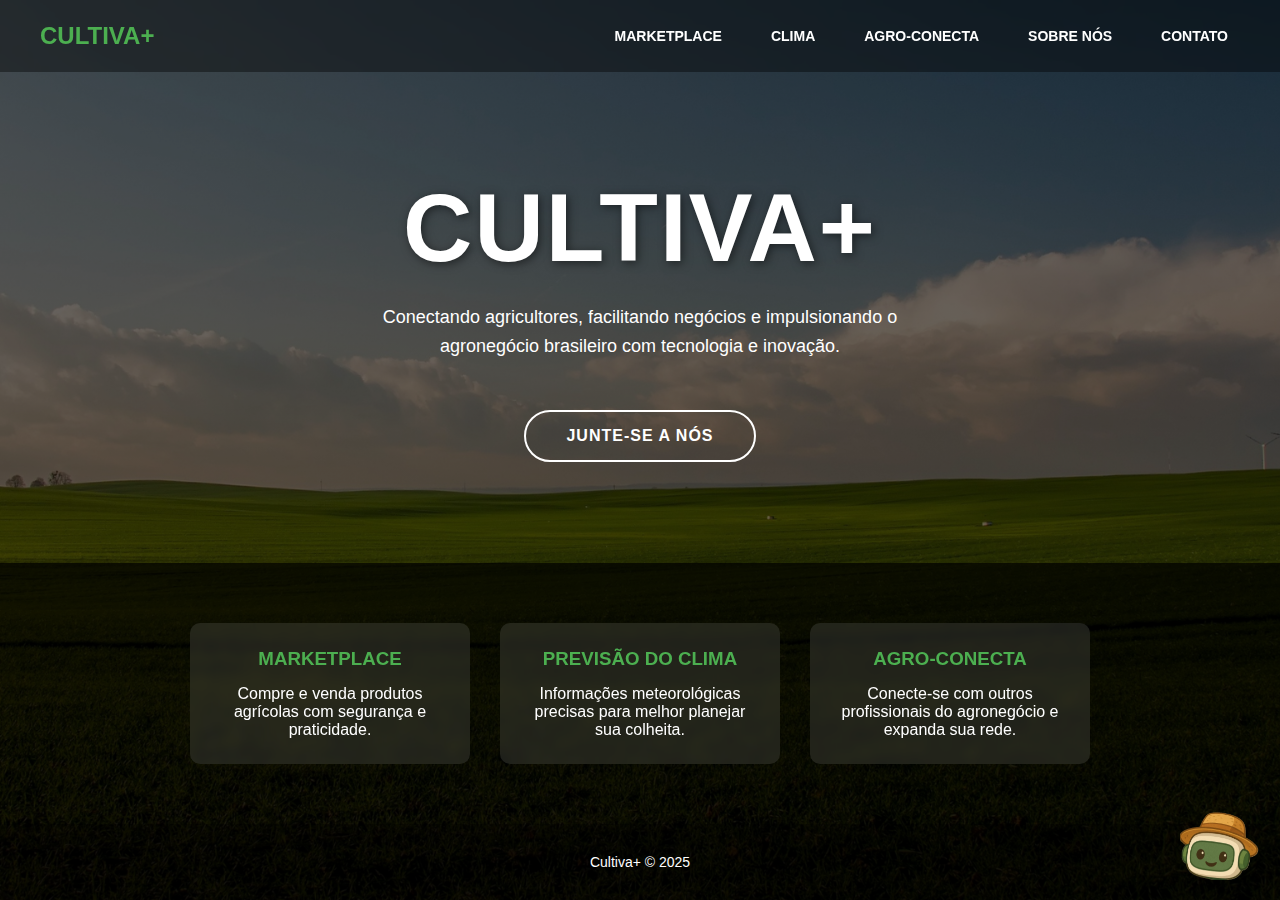
<file: index.html>
<!DOCTYPE html>
<html lang="pt-BR">
<head>
<meta charset="UTF-8">
<meta name="viewport" content="width=device-width, initial-scale=1.0">
<title>Cultiva+</title>
<link rel="shortcut icon" href="./imagens/cabeca.png" type="image/x-icon">
<link rel="stylesheet" href="./css/index.css">
<!--<style>
    * {
        margin: 0;
        padding: 0;
        box-sizing: border-box;
    }
    
    body {
        font-family: 'Segoe UI', Tahoma, Geneva, Verdana, sans-serif;
        color: white;
        min-height: 100vh;
        display: flex;
        flex-direction: column;
        background: linear-gradient(rgba(0, 0, 0, 0.6), rgba(0, 0, 0, 0.6)), url('Cultiva.png') no-repeat center center/cover;
        position: relative;
    }

    /* Efeito de blur quando o modal estiver aberto */
    body.modal-open {
        overflow: hidden;
    }

    body.modal-open::after {
        content: '';
        position: fixed;
        top: 0;
        left: 0;
        width: 100%;
        height: 100%;
        backdrop-filter: blur(5px);
        z-index: 10;
    }

    header {
        display: flex;
        justify-content: space-between;
        align-items: center;
        padding: 20px 40px;
        background: rgba(0, 0, 0, 0.4);
        position: sticky;
        top: 0;
        z-index: 100;
        backdrop-filter: blur(5px);
    }

    .logo {
        font-size: 24px;
        font-weight: bold;
        color: #4CAF50;
        text-decoration: none;
    }

    header nav {
        display: flex;
        gap: 25px;
    }

    header nav a {
        color: white;
        text-decoration: none;
        text-transform: uppercase;
        font-weight: 600;
        font-size: 14px;
        padding: 8px 12px;
        border-radius: 4px;
        transition: all 0.3s ease;
    }

    header nav a:hover {
        background: rgba(255, 255, 255, 0.1);
        transform: translateY(-2px);
    }

    .center {
        flex: 1;
        display: flex;
        flex-direction: column;
        align-items: center;
        justify-content: center;
        text-align: center;
        padding: 20px;
    }

    .center h1 {
        font-size: clamp(3rem, 10vw, 6rem);
        margin: 0;
        font-weight: 800;
        letter-spacing: 2px;
        text-shadow: 2px 2px 10px rgba(0, 0, 0, 0.5);
    }

    .center p {
        max-width: 600px;
        margin: 20px 0;
        font-size: 18px;
        line-height: 1.6;
    }

    .center button {
        margin-top: 30px;
        padding: 15px 40px;
        border: 2px solid white;
        background: transparent;
        color: white;
        cursor: pointer;
        font-size: 16px;
        text-transform: uppercase;
        font-weight: bold;
        letter-spacing: 1px;
        transition: all 0.3s ease;
        border-radius: 30px;
    }

    .center button:hover {
        background: white;
        color: #2E7D32;
        transform: translateY(-3px);
        box-shadow: 0 5px 15px rgba(0, 0, 0, 0.2);
    }

    .features {
        display: flex;
        justify-content: center;
        gap: 30px;
        padding: 60px 20px;
        background: rgba(0, 0, 0, 0.7);
        flex-wrap: wrap;
    }

    .feature-card {
        background: rgba(255, 255, 255, 0.1);
        padding: 25px;
        border-radius: 10px;
        width: 280px;
        text-align: center;
        backdrop-filter: blur(5px);
        transition: transform 0.3s ease;
    }

    .feature-card:hover {
        transform: translateY(-10px);
    }

    .feature-card h3 {
        margin-bottom: 15px;
        color: #4CAF50;
    }

    footer {
        background: rgba(0, 0, 0, 0.8);
        padding: 30px;
        text-align: center;
        font-size: 14px;
    }

    .mascote-btn {
        position: fixed;
        bottom: 20px;
        right: 20px;
        width: 80px;
        cursor: pointer;
        z-index: 1000;
        transition: transform 0.3s ease;
    }

    .mascote-btn:hover {
        transform: scale(1.1);
    }

    /* Modal de seleção de perfil */
    .modal {
        display: none;
        position: fixed;
        top: 0;
        left: 0;
        width: 100%;
        height: 100%;
        background: rgba(0, 0, 0, 0.8);
        z-index: 1000;
        justify-content: center;
        align-items: center;
    }

    .modal-content {
        background: linear-gradient(135deg, #1a3c1d 0%, #2e7d32 100%);
        padding: 40px;
        border-radius: 15px;
        width: 90%;
        max-width: 500px;
        text-align: center;
        box-shadow: 0 10px 30px rgba(0, 0, 0, 0.5);
        position: relative;
        animation: modalFadeIn 0.5s;
    }

    @keyframes modalFadeIn {
        from {
            opacity: 0;
            transform: translateY(-50px);
        }
        to {
            opacity: 1;
            transform: translateY(0);
        }
    }

    .close-modal {
        position: absolute;
        top: 15px;
        right: 15px;
        font-size: 24px;
        cursor: pointer;
        color: white;
        background: rgba(0, 0, 0, 0.2);
        width: 30px;
        height: 30px;
        border-radius: 50%;
        display: flex;
        align-items: center;
        justify-content: center;
        transition: all 0.3s ease;
    }

    .close-modal:hover {
        background: rgba(0, 0, 0, 0.4);
        transform: rotate(90deg);
    }

    .modal-title {
        font-size: 28px;
        margin-bottom: 30px;
        color: white;
        text-transform: uppercase;
        letter-spacing: 1px;
    }

    .profile-options {
        display: flex;
        flex-direction: column;
        gap: 20px;
    }

    .profile-option {
        background: rgba(255, 255, 255, 0.15);
        padding: 20px;
        border-radius: 10px;
        cursor: pointer;
        transition: all 0.3s ease;
        border: 2px solid transparent;
        text-align: center;
    }

    .profile-option:hover {
        background: rgba(255, 255, 255, 0.25);
        transform: translateY(-5px);
        border-color: rgba(255, 255, 255, 0.5);
    }

    .profile-option h3 {
        font-size: 20px;
        margin-bottom: 10px;
        color: #fff;
    }

    .profile-option p {
        font-size: 14px;
        color: rgba(255, 255, 255, 0.8);
    }

    /* Páginas de Login (inicialmente ocultas) */
    .login-page {
        display: none;
        position: fixed;
        top: 0;
        left: 0;
        width: 100%;
        height: 100%;
        background: rgba(0, 0, 0, 0.9);
        z-index: 2000;
        justify-content: center;
        align-items: center;
        padding: 20px;
        overflow: auto;
    }

    .login-content {
        background: linear-gradient(135deg, #1a3c1d 0%, #2e7d32 100%);
        padding: 30px;
        border-radius: 15px;
        width: 90%;
        max-width: 450px;
        text-align: center;
        box-shadow: 0 10px 30px rgba(0, 0, 0, 0.5);
        position: relative;
        animation: modalFadeIn 0.5s;
        max-height: 90vh;
        overflow-y: auto;
    }

    .login-title {
        font-size: 24px;
        margin-bottom: 10px;
        color: white;
    }

    .login-subtitle {
        font-size: 14px;
        margin-bottom: 20px;
        color: rgba(255, 255, 255, 0.8);
    }

    .login-form {
        display: flex;
        flex-direction: column;
        gap: 15px;
    }

    .form-group {
        text-align: left;
    }

    .form-group label {
        display: block;
        margin-bottom: 6px;
        font-weight: 600;
        font-size: 14px;
    }

    .form-group input,
    .form-group select {
        width: 100%;
        padding: 10px 12px;
        border: none;
        border-radius: 6px;
        background: rgba(255, 255, 255, 0.9);
        font-size: 14px;
        color: #333;
    }

    .login-button {
        margin-top: 10px;
        padding: 10px;
        border: none;
        background: #FF9800;
        color: white;
        cursor: pointer;
        font-size: 14px;
        font-weight: bold;
        letter-spacing: 1px;
        transition: all 0.3s ease;
        border-radius: 6px;
    }

    .login-button:hover {
        background: #F57C00;
        transform: translateY(-2px);
    }

    .back-button {
        margin-top: 15px;
        padding: 8px;
        border: 2px solid white;
        background: transparent;
        color: white;
        cursor: pointer;
        font-size: 12px;
        transition: all 0.3s ease;
        border-radius: 6px;
        width: 100%;
    }

    .back-button:hover {
        background: white;
        color: #2E7D32;
    }

    .toggle-form {
        margin-top: 10px;
        color: #FF9800;
        background: none;
        border: none;
        cursor: pointer;
        text-decoration: underline;
        font-size: 12px;
    }

    /* Barra de scroll personalizada */
    .login-content::-webkit-scrollbar {
        width: 6px;
    }

    .login-content::-webkit-scrollbar-track {
        background: rgba(255, 255, 255, 0.1);
        border-radius: 3px;
    }

    .login-content::-webkit-scrollbar-thumb {
        background: #4CAF50;
        border-radius: 3px;
    }

    .login-content::-webkit-scrollbar-thumb:hover {
        background: #3e8e41;
    }

    /* Responsividade */
    @media (max-width: 768px) {
        header {
            flex-direction: column;
            padding: 15px;
        }
        
        header nav {
            margin-top: 15px;
            flex-wrap: wrap;
            justify-content: center;
            gap: 10px;
        }
        
        .features {
            flex-direction: column;
            align-items: center;
        }
        
        .center p {
            font-size: 16px;
        }
        
        .modal-content, .login-content {
            padding: 20px 15px;
            width: 95%;
        }

        .login-title {
            font-size: 20px;
        }

        .login-subtitle {
            font-size: 13px;
        }
    }

    @media (max-width: 480px) {
        .login-content {
            padding: 15px;
        }
        
        .form-group input,
        .form-group select {
            padding: 8px 10px;
            font-size: 13px;
        }
        
        .login-button {
            padding: 8px;
            font-size: 13px;
        }
    }
</style> -->
</head>
<body>

<header>
    <a href="#" class="logo">CULTIVA+</a>
    <nav>
        <a href="marketplace.html">MARKETPLACE</a>
        <a href="#">CLIMA</a>
        <a href="#">AGRO-CONECTA</a>
        <a href="sobre.html">SOBRE NÓS</a>
        <a href="contato.html">CONTATO</a>
    </nav>
</header>

<div class="center">
    <h1>CULTIVA+</h1>
    <p>Conectando agricultores, facilitando negócios e impulsionando o agronegócio brasileiro com tecnologia e inovação.</p>
    <button id="joinButton">JUNTE-SE A NÓS</button>
</div>

<section class="features">
    <div class="feature-card">
        <h3>MARKETPLACE</h3>
        <p>Compre e venda produtos agrícolas com segurança e praticidade.</p>
    </div>
    <div class="feature-card">
        <h3>PREVISÃO DO CLIMA</h3>
        <p>Informações meteorológicas precisas para melhor planejar sua colheita.</p>
    </div>
    <div class="feature-card">
        <h3>AGRO-CONECTA</h3>
        <p>Conecte-se com outros profissionais do agronegócio e expanda sua rede.</p>
    </div>
</section>

<footer>
    <p>Cultiva+ &copy; 2025</p>
</footer>

<a href="chatbot.html">
    <img src="./imagens/cabeca.png" alt="Mascote" class="mascote-btn">
</a>

<!-- Modal de seleção de perfil -->
<div class="modal" id="profileModal">
    <div class="modal-content">
        <span class="close-modal" id="closeModal">&times;</span>
        <h2 class="modal-title">Selecione seu perfil</h2>
        <div class="profile-options">
            <div class="profile-option" data-profile="agricultor">
                <h3>AGRICULTOR</h3>
                <p>Ofereça seus produtos e conecte-se com compradores</p>
            </div>
            <div class="profile-option" data-profile="cliente">
                <h3>CLIENTE</h3>
                <p>Encontre produtos agrícolas de qualidade diretamente do produtor</p>
            </div>
            <div class="profile-option" data-profile="transportadora">
                <h3>TRANSPORTADORA</h3>
                <p>Ofereça serviços de logística para o agronegócio</p>
            </div>
        </div>
    </div>
</div>

<!-- Página de Login para Agricultor -->
<div class="login-page" id="agricultorLogin">
    <div class="login-content">
        <span class="close-modal" onclick="closeLoginPage('agricultorLogin')">&times;</span>
        <h2 class="login-title">Login do Agricultor</h2>
        <p class="login-subtitle">Acesse sua conta para gerenciar seus produtos e vendas</p>
        
        <form class="login-form" id="agricultorLoginForm">
            <div class="form-group">
                <label for="agricultor-cpf">CPF</label>
                <input type="text" id="agricultor-cpf" placeholder="000.000.000-00" required 
                       pattern="[0-9]{3}\.[0-9]{3}\.[0-9]{3}-[0-9]{2}">
            </div>
            
            <div class="form-group">
                <label for="agricultor-password">Senha</label>
                <input type="password" id="agricultor-password" placeholder="Sua senha" required>
            </div>
            
            <button type="submit" class="login-button">ENTRAR</button>
        </form>
        
        <button class="toggle-form" onclick="showRegisterForm('agricultor')">
            Não tem uma conta? Cadastre-se aqui
        </button>
        
        <button class="back-button" onclick="closeLoginPage('agricultorLogin')">Voltar para a seleção de perfil</button>
    </div>
</div>

<!-- Página de Cadastro para Agricultor -->
<div class="login-page" id="agricultorRegister">
    <div class="login-content">
        <span class="close-modal" onclick="closeLoginPage('agricultorRegister')">&times;</span>
        <h2 class="login-title">Cadastro de Agricultor</h2>
        <p class="login-subtitle">Crie sua conta para começar a vender seus produtos</p>
        
        <form class="login-form" id="agricultorRegisterForm">
            <div class="form-group">
                <label for="agricultor-register-name">Nome Completo</label>
                <input type="text" id="agricultor-register-name" placeholder="Seu nome completo" required>
            </div>
            
            <div class="form-group">
                <label for="agricultor-register-cpf">CPF</label>
                <input type="text" id="agricultor-register-cpf" placeholder="000.000.000-00" required 
                       pattern="[0-9]{3}\.[0-9]{3}\.[0-9]{3}-[0-9]{2}">
            </div>
            
            <div class="form-group">
                <label for="agricultor-register-phone">Telefone</label>
                <input type="tel" id="agricultor-register-phone" placeholder="(11) 99999-9999" required>
            </div>
            
            <div class="form-group">
                <label for="agricultor-register-email">E-mail</label>
                <input type="email" id="agricultor-register-email" placeholder="seu@email.com" required>
            </div>
            
            <div class="form-group">
                <label for="agricultor-register-password">Senha</label>
                <input type="password" id="agricultor-register-password" placeholder="Crie uma senha segura" required minlength="6">
            </div>
            
            <div class="form-group">
                <label for="agricultor-register-confirm-password">Confirmar Senha</label>
                <input type="password" id="agricultor-register-confirm-password" placeholder="Digite novamente sua senha" required>
            </div>
            
            <button type="submit" class="login-button">CRIAR CONTA</button>
        </form>
        
        <button class="toggle-form" onclick="showLoginForm('agricultor')">
            Já tem uma conta? Faça login aqui
        </button>
        
        <button class="back-button" onclick="closeLoginPage('agricultorRegister')">Voltar para a seleção de perfil</button>
    </div>
</div>

<!-- Página de Login para Cliente -->
<div class="login-page" id="clienteLogin">
    <div class="login-content">
        <span class="close-modal" onclick="closeLoginPage('clienteLogin')">&times;</span>
        <h2 class="login-title">Login do Cliente</h2>
        <p class="login-subtitle">Acesse sua conta para encontrar os melhores produtos agrícolas</p>
        
        <form class="login-form" id="clienteLoginForm">
            <div class="form-group">
                <label for="cliente-email">E-mail</label>
                <input type="email" id="cliente-email" placeholder="Seu e-mail cadastrado" required>
            </div>
            
            <div class="form-group">
                <label for="cliente-password">Senha</label>
                <input type="password" id="cliente-password" placeholder="Sua senha" required>
            </div>
            
            <button type="submit" class="login-button">ENTRAR</button>
        </form>
        
        <button class="toggle-form" onclick="showRegisterForm('cliente')">
            Não tem uma conta? Cadastre-se aqui
        </button>
        
        <button class="back-button" onclick="closeLoginPage('clienteLogin')">Voltar para a seleção de perfil</button>
    </div>
</div>

<!-- Página de Cadastro para Cliente -->
<div class="login-page" id="clienteRegister">
    <div class="login-content">
        <span class="close-modal" onclick="closeLoginPage('clienteRegister')">&times;</span>
        <h2 class="login-title">Cadastro de Cliente</h2>
        <p class="login-subtitle">Crie sua conta para comprar produtos diretamente dos agricultores</p>
        
        <form class="login-form" id="clienteRegisterForm">
            <div class="form-group">
                <label for="cliente-register-name">Nome Completo</label>
                <input type="text" id="cliente-register-name" placeholder="Seu nome completo" required>
            </div>
            
            <div class="form-group">
                <label for="cliente-register-email">E-mail</label>
                <input type="email" id="cliente-register-email" placeholder="seu@email.com" required>
            </div>
            
            <div class="form-group">
                <label for="cliente-register-phone">Telefone</label>
                <input type="tel" id="cliente-register-phone" placeholder="(11) 99999-9999" required>
            </div>
            
            <div class="form-group">
                <label for="cliente-register-password">Senha</label>
                <input type="password" id="cliente-register-password" placeholder="Crie uma senha segura" required minlength="6">
            </div>
            
            <div class="form-group">
                <label for="cliente-register-confirm-password">Confirmar Senha</label>
                <input type="password" id="cliente-register-confirm-password" placeholder="Digite novamente sua senha" required>
            </div>
            
            <button type="submit" class="login-button">CRIAR CONTA</button>
        </form>
        
        <button class="toggle-form" onclick="showLoginForm('cliente')">
            Já tem uma conta? Faça login aqui
        </button>
        
        <button class="back-button" onclick="closeLoginPage('clienteRegister')">Voltar para a seleção de perfil</button>
    </div>
</div>

<!-- Página de Login para Transportadora -->
<div class="login-page" id="transportadoraLogin">
    <div class="login-content">
        <span class="close-modal" onclick="closeLoginPage('transportadoraLogin')">&times;</span>
        <h2 class="login-title">Login da Transportadora</h2>
        <p class="login-subtitle">Acesse sua conta para gerenciar serviços de entrega</p>
        
        <form class="login-form" id="transportadoraLoginForm">
            <div class="form-group">
                <label for="transportadora-documento">CNPJ/CPF</label>
                <input type="text" id="transportadora-documento" 
                       placeholder="00.000.000/0000-00 ou 000.000.000-00" required>
            </div>
            
            <div class="form-group">
                <label for="transportadora-password">Senha</label>
                <input type="password" id="transportadora-password" placeholder="Sua senha" required>
            </div>
            
            <button type="submit" class="login-button">ENTRAR</button>
        </form>
        
        <button class="toggle-form" onclick="showRegisterForm('transportadora')">
            Não tem uma conta? Cadastre-se aqui
        </button>
        
        <button class="back-button" onclick="closeLoginPage('transportadoraLogin')">Voltar para a seleção de perfil</button>
    </div>
</div>

<!-- Página de Cadastro para Transportadora -->
<div class="login-page" id="transportadoraRegister">
    <div class="login-content">
        <span class="close-modal" onclick="closeLoginPage('transportadoraRegister')">&times;</span>
        <h2 class="login-title">Cadastro de Transportadora</h2>
        <p class="login-subtitle">Cadastre sua transportadora para oferecer serviços de entrega</p>
        
        <form class="login-form" id="transportadoraRegisterForm">
            <div class="form-group">
                <label for="transportadora-register-name">Nome da Transportadora</label>
                <input type="text" id="transportadora-register-name" placeholder="Nome da empresa" required>
            </div>
            
            <div class="form-group">
                <label for="transportadora-register-documento">CNPJ/CPF</label>
                <input type="text" id="transportadora-register-documento" 
                       placeholder="00.000.000/0000-00 ou 000.000.000-00" required>
            </div>
            
            <div class="form-group">
                <label for="transportadora-register-phone">Telefone</label>
                <input type="tel" id="transportadora-register-phone" placeholder="(11) 99999-9999" required>
            </div>
            
            <div class="form-group">
                <label for="transportadora-register-email">E-mail</label>
                <input type="email" id="transportadora-register-email" placeholder="empresa@email.com" required>
            </div>
            
            <div class="form-group">
                <label for="transportadora-register-vehicle">Tipo de Veículo</label>
                <select id="transportadora-register-vehicle" required>
                    <option value="">Selecione o tipo de veículo</option>
                    <option value="caminhao_pequeno">Caminhão Pequeno</option>
                    <option value="caminhao_medio">Caminhão Médio</option>
                    <option value="caminhao_grande">Caminhão Grande</option>
                    <option value="furgao">Furgão</option>
                    <option value="van">Van</option>
                </select>
            </div>
            
            <div class="form-group">
                <label for="transportadora-register-capacity">Capacidade (kg)</label>
                <input type="number" id="transportadora-register-capacity" placeholder="1000" required min="100">
            </div>
            
            <div class="form-group">
                <label for="transportadora-register-password">Senha</label>
                <input type="password" id="transportadora-register-password" placeholder="Crie uma senha segura" required minlength="6">
            </div>
            
            <div class="form-group">
                <label for="transportadora-register-confirm-password">Confirmar Senha</label>
                <input type="password" id="transportadora-register-confirm-password" placeholder="Digite novamente sua senha" required>
            </div>
            
            <button type="submit" class="login-button">CRIAR CONTA</button>
        </form>
        
        <button class="toggle-form" onclick="showLoginForm('transportadora')">
            Já tem uma conta? Faça login aqui
        </button>
        
        <button class="back-button" onclick="closeLoginPage('transportadoraRegister')">Voltar para a seleção de perfil</button>
    </div>
</div>

<script>
    // Elementos do DOM
    const joinButton = document.getElementById('joinButton');
    const profileModal = document.getElementById('profileModal');
    const closeModal = document.getElementById('closeModal');
    const profileOptions = document.querySelectorAll('.profile-option');
    const body = document.body;

    // URLs da API (substitua pelas suas URLs reais)
    const API_URLS = {
        agricultor: {
            login: 'https://sua-api.com/auth/agricultor/login',
            register: 'https://sua-api.com/auth/agricultor/register'
        },
        cliente: {
            login: 'https://sua-api.com/auth/cliente/login',
            register: 'https://sua-api.com/auth/cliente/register'
        },
        transportadora: {
            login: 'https://sua-api.com/auth/transportadora/login',
            register: 'https://sua-api.com/auth/transportadora/register'
        }
    };

    // Abrir modal ao clicar no botão
    joinButton.addEventListener('click', () => {
        profileModal.style.display = 'flex';
        body.classList.add('modal-open');
    });

    // Fechar modal ao clicar no X
    closeModal.addEventListener('click', () => {
        profileModal.style.display = 'none';
        body.classList.remove('modal-open');
    });

    // Fechar modal ao clicar fora do conteúdo
    profileModal.addEventListener('click', (e) => {
        if (e.target === profileModal) {
            profileModal.style.display = 'none';
            body.classList.remove('modal-open');
        }
    });

    // Selecionar um perfil
    profileOptions.forEach(option => {
        option.addEventListener('click', () => {
            const profile = option.getAttribute('data-profile');
            
            // Fechar o modal de seleção
            profileModal.style.display = 'none';
            body.classList.remove('modal-open');
            
            // Abrir a página de login correspondente
            setTimeout(() => {
                document.getElementById(profile + 'Login').style.display = 'flex';
                body.classList.add('modal-open');
            }, 300);
        });
    });

    // Fechar modal com a tecla ESC
    document.addEventListener('keydown', (e) => {
        if (e.key === 'Escape') {
            if (profileModal.style.display === 'flex') {
                profileModal.style.display = 'none';
                body.classList.remove('modal-open');
            }
            
            // Fechar qualquer página de login aberta
            document.querySelectorAll('.login-page').forEach(page => {
                if (page.style.display === 'flex') {
                    page.style.display = 'none';
                    body.classList.remove('modal-open');
                }
            });
        }
    });

    // Função para fechar páginas de login
    function closeLoginPage(pageId) {
        document.getElementById(pageId).style.display = 'none';
        body.classList.remove('modal-open');
    }

    // Alternar entre login e cadastro
    function showRegisterForm(profileType) {
        document.getElementById(profileType + 'Login').style.display = 'none';
        document.getElementById(profileType + 'Register').style.display = 'flex';
    }

    function showLoginForm(profileType) {
        document.getElementById(profileType + 'Register').style.display = 'none';
        document.getElementById(profileType + 'Login').style.display = 'flex';
    }

    // Formatação de CPF/CNPJ
    function formatCPF(cpf) {
        cpf = cpf.replace(/\D/g, '');
        if (cpf.length <= 11) {
            return cpf.replace(/(\d{3})(\d{3})(\d{3})(\d{2})/, '$1.$2.$3-$4');
        }
        return cpf;
    }

    function formatCNPJ(cnpj) {
        cnpj = cnpj.replace(/\D/g, '');
        if (cnpj.length <= 14) {
            return cnpj.replace(/(\d{2})(\d{3})(\d{3})(\d{4})(\d{2})/, '$1.$2.$3/$4-$5');
        }
        return cnpj;
    }

    // Aplicar máscaras de CPF/CNPJ
    document.getElementById('agricultor-cpf').addEventListener('input', function(e) {
        this.value = formatCPF(this.value);
    });

    document.getElementById('agricultor-register-cpf').addEventListener('input', function(e) {
        this.value = formatCPF(this.value);
    });

    document.getElementById('transportadora-documento').addEventListener('input', function(e) {
        const value = this.value.replace(/\D/g, '');
        if (value.length <= 11) {
            this.value = formatCPF(value);
        } else {
            this.value = formatCNPJ(value);
        }
    });

    document.getElementById('transportadora-register-documento').addEventListener('input', function(e) {
        const value = this.value.replace(/\D/g, '');
        if (value.length <= 11) {
            this.value = formatCPF(value);
        } else {
            this.value = formatCNPJ(value);
        }
    });

    // Formatação de telefone
    function formatPhone(phone) {
        phone = phone.replace(/\D/g, '');
        if (phone.length <= 11) {
            return phone.replace(/(\d{2})(\d{5})(\d{4})/, '($1) $2-$3');
        }
        return phone;
    }

    // Aplicar máscara de telefone
    const phoneInputs = document.querySelectorAll('input[type="tel"]');
    phoneInputs.forEach(input => {
        input.addEventListener('input', function(e) {
            this.value = formatPhone(this.value);
        });
    });

    // Validação de formulários
    document.getElementById('agricultorRegisterForm').addEventListener('submit', async function(e) {
        e.preventDefault();
        
        const formData = {
            nome: document.getElementById('agricultor-register-name').value,
            cpf: document.getElementById('agricultor-register-cpf').value.replace(/\D/g, ''),
            telefone: document.getElementById('agricultor-register-phone').value.replace(/\D/g, ''),
            email: document.getElementById('agricultor-register-email').value,
            senha: document.getElementById('agricultor-register-password').value
        };

        // Validar confirmação de senha
        const confirmPassword = document.getElementById('agricultor-register-confirm-password').value;
        if (formData.senha !== confirmPassword) {
            alert('As senhas não coincidem!');
            return;
        }

        await registerUser('agricultor', formData);
    });

    document.getElementById('clienteRegisterForm').addEventListener('submit', async function(e) {
        e.preventDefault();
        
        const formData = {
            nome: document.getElementById('cliente-register-name').value,
            telefone: document.getElementById('cliente-register-phone').value.replace(/\D/g, ''),
            email: document.getElementById('cliente-register-email').value,
            senha: document.getElementById('cliente-register-password').value
        };

        // Validar confirmação de senha
        const confirmPassword = document.getElementById('cliente-register-confirm-password').value;
        if (formData.senha !== confirmPassword) {
            alert('As senhas não coincidem!');
            return;
        }

        await registerUser('cliente', formData);
    });

    document.getElementById('transportadoraRegisterForm').addEventListener('submit', async function(e) {
        e.preventDefault();
        
        const formData = {
            nome: document.getElementById('transportadora-register-name').value,
            documento: document.getElementById('transportadora-register-documento').value.replace(/\D/g, ''),
            telefone: document.getElementById('transportadora-register-phone').value.replace(/\D/g, ''),
            email: document.getElementById('transportadora-register-email').value,
            tipo_veiculo: document.getElementById('transportadora-register-vehicle').value,
            capacidade: document.getElementById('transportadora-register-capacity').value,
            senha: document.getElementById('transportadora-register-password').value
        };

        // Validar confirmação de senha
        const confirmPassword = document.getElementById('transportadora-register-confirm-password').value;
        if (formData.senha !== confirmPassword) {
            alert('As senhas não coincidem!');
            return;
        }

        await registerUser('transportadora', formData);
    });

    // Login handlers
    document.getElementById('agricultorLoginForm').addEventListener('submit', async function(e) {
        e.preventDefault();
        
        const formData = {
            cpf: document.getElementById('agricultor-cpf').value.replace(/\D/g, ''),
            senha: document.getElementById('agricultor-password').value
        };

        await loginUser('agricultor', formData);
    });

    document.getElementById('clienteLoginForm').addEventListener('submit', async function(e) {
        e.preventDefault();
        
        const formData = {
            email: document.getElementById('cliente-email').value,
            senha: document.getElementById('cliente-password').value
        };

        await loginUser('cliente', formData);
    });

    document.getElementById('transportadoraLoginForm').addEventListener('submit', async function(e) {
        e.preventDefault();
        
        const formData = {
            documento: document.getElementById('transportadora-documento').value.replace(/\D/g, ''),
            senha: document.getElementById('transportadora-password').value
        };

        await loginUser('transportadora', formData);
    });

    // Funções de API
    async function registerUser(userType, data) {
        try {
            const response = await fetch(API_URLS[userType].register, {
                method: 'POST',
                headers: {
                    'Content-Type': 'application/json',
                },
                body: JSON.stringify(data)
            });

            const result = await response.json();

            if (response.ok) {
                alert('Cadastro realizado com sucesso! Faça login para continuar.');
                showLoginForm(userType);
            } else {
                alert('Erro no cadastro: ' + result.message);
            }
        } catch (error) {
            console.error('Erro:', error);
            alert('Erro de conexão. Tente novamente.');
        }
    }

    async function loginUser(userType, data) {
        try {
            const response = await fetch(API_URLS[userType].login, {
                method: 'POST',
                headers: {
                    'Content-Type': 'application/json',
                },
                body: JSON.stringify(data)
            });

            const result = await response.json();

            if (response.ok) {
                // Salvar token e redirecionar
                localStorage.setItem('authToken', result.token);
                localStorage.setItem('userType', userType);
                alert('Login realizado com sucesso!');
                window.location.href = 'dashboard.html';
            } else {
                alert('Erro no login: ' + result.message);
            }
        } catch (error) {
            console.error('Erro:', error);
            alert('Erro de conexão. Tente novamente.');
        }
    }
</script>

</body>
</html>
</file>
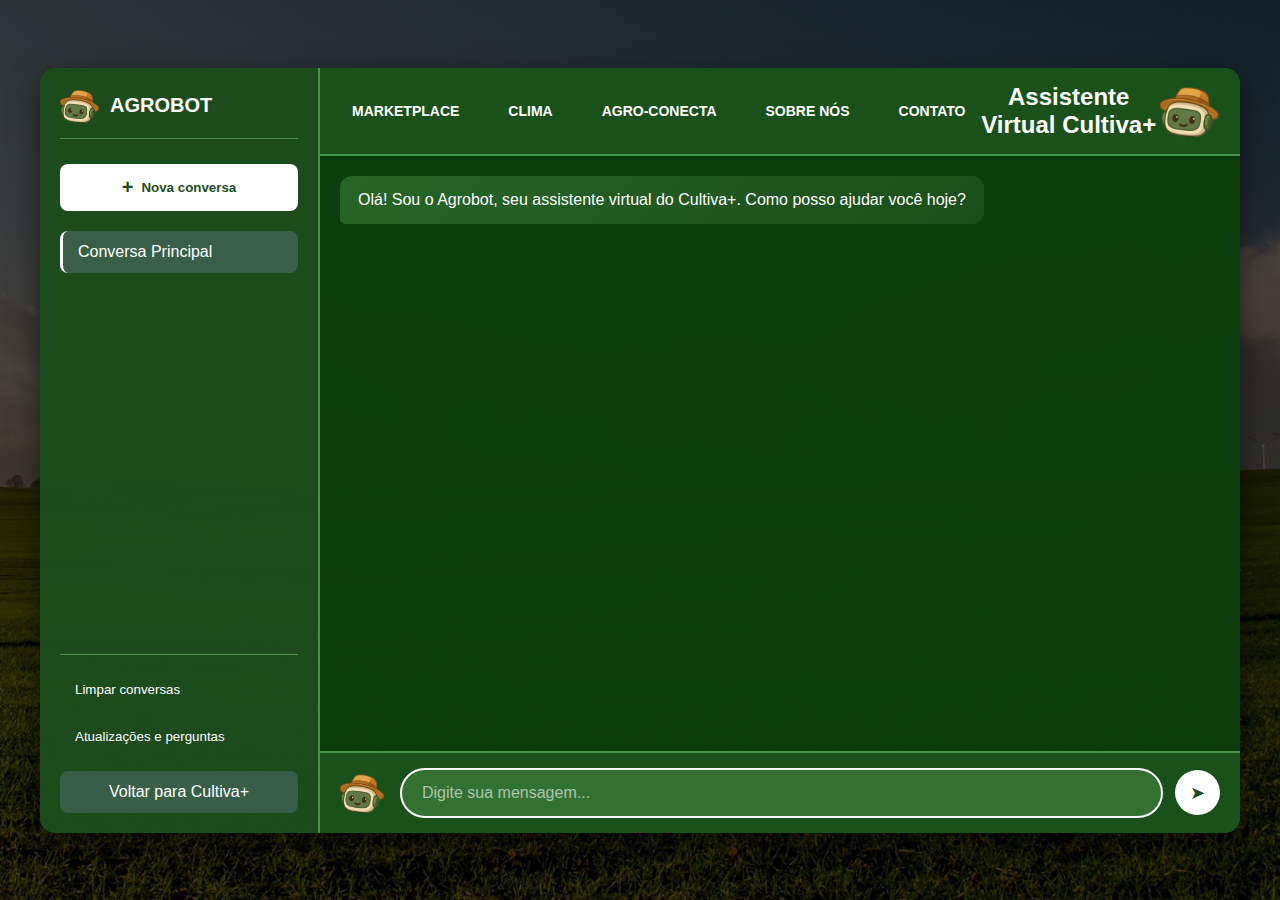
<file: chatbot.html>
<!DOCTYPE html>
<html lang="pt-BR">
<head>
<meta charset="UTF-8">
<meta name="viewport" content="width=device-width, initial-scale=1.0">
<title>Agrobot - Cultiva+</title>
<link rel="shortcut icon" href="./imagens/cabeca.png" type="image/x-icon">
<link rel="stylesheet" href="./css/chatbot.css">
</head>
<body>

<div class="chatbot-container">
    <!-- Menu lateral -->
    <div class="sidebar">
        <div class="sidebar-header">
            <img src="./imagens/cabeca.png" alt="Logo Agrobot">
            <h2>AGROBOT</h2>
        </div>

        <button class="new-chat-btn" id="new-chat-btn">Nova conversa</button>

        <div class="chat-history" id="chat-list">
            <div class="chat-item active" data-chat="default">Conversa Principal</div>
            <!-- Novas conversas serão adicionadas aqui -->
        </div>

        <div class="sidebar-actions">
            <button class="action-btn" id="clear-chat">Limpar conversas</button>
            <button class="action-btn" id="show-faq">Atualizações e perguntas</button>
            <a href="index.html" class="back-to-cultiva">Voltar para Cultiva+</a>
        </div>
    </div>

    <!-- Área principal de conversação -->
    <div class="chat-main">
        <div class="chat-header">
            <div class="nav-links">
                <a href="marketplace.html">MARKETPLACE</a>
                <a href="#">CLIMA</a>
                <a href="#">AGRO-CONECTA</a>
                <a href="sobre.html">SOBRE NÓS</a>
                <a href="contato.html">CONTATO</a>
            </div>
            <h1 class="chat-title">Assistente Virtual Cultiva+</h1>
            <img src="./imagens/cabeca.png" alt="Mascote" class="mascote-top">
        </div>

        <div class="chat-area" id="chat-area">
            <div class="message bot">
                Olá! Sou o Agrobot, seu assistente virtual do Cultiva+. Como posso ajudar você hoje?
            </div>
        </div>

        <div class="faq-container" id="faq-container">
            <div class="faq-item">
                <div class="faq-question">Como calcular a quantidade de insumos para minha plantação?</div>
                <div class="faq-answer">Use nossa calculadora de insumos fornecendo informações sobre o tipo de cultura, área plantada e tipo de solo.</div>
            </div>
            <div class="faq-item">
                <div class="faq-question">Quais são as melhores épocas para plantar milho?</div>
                <div class="faq-answer">O milho é geralmente plantado no início da estação chuvosa, mas varia de acordo com a região.</div>
            </div>
            <div class="faq-item">
                <div class="faq-question">Como controlar pragas naturalmente?</div>
                <div class="faq-answer">Métodos como rotação de culturas, uso de insetos benéficos e preparados naturais podem ajudar.</div>
            </div>
            <div class="faq-item">
                <div class="faq-question">O que fazer em caso de geada prevista?</div>
                <div class="faq-answer">Irrigação noturna, cobertura das plantas e quebra-ventos podem ajudar a minimizar danos.</div>
            </div>
            <div class="faq-item">
                <div class="faq-question">Como melhorar a qualidade do solo?</div>
                <div class="faq-answer">Adubação verde, compostagem e plantio direto são técnicas eficazes para melhorar a qualidade do solo.</div>
            </div>
        </div>

        <div class="chat-footer">
            <img src="./imagens/cabeca.png" alt="Mascote pequeno">
            <input type="text" class="chat-input" id="user-input" placeholder="Digite sua mensagem...">
            <button class="send-btn" id="send-btn">➤</button>
        </div>
    </div>
</div>

<script>
    const chatArea = document.getElementById("chat-area");
    const userInput = document.getElementById("user-input");
    const sendBtn = document.getElementById("send-btn");
    const newChatBtn = document.getElementById("new-chat-btn");
    const clearChatBtn = document.getElementById("clear-chat");
    const showFaqBtn = document.getElementById("show-faq");
    const chatList = document.getElementById("chat-list");
    const faqContainer = document.getElementById("faq-container");
    const mainChat = document.getElementById("chat-area");
    
    let currentChat = "default";
    let chatCount = 0;
    let faqVisible = false;

    // Função para adicionar mensagem ao chat
    function addMessage(text, sender) {
        const messageDiv = document.createElement("div");
        messageDiv.classList.add("message", sender);
        messageDiv.innerHTML = text;
        chatArea.appendChild(messageDiv);
        
        // Rolagem automática para a última mensagem
        chatArea.scrollTop = chatArea.scrollHeight;
    }

    // Função para enviar mensagem
    function sendMessage() {
        const text = userInput.value.trim();
        if (!text) return;

        addMessage(text, "user");
        userInput.value = "";
    }

    // Função para criar novo chat
    function createNewChat() {
        chatCount++;
        const newChatId = `chat-${chatCount}`;
        const newChatItem = document.createElement("div");
        newChatItem.classList.add("chat-item");
        newChatItem.textContent = `Conversa ${chatCount}`;
        newChatItem.setAttribute("data-chat", newChatId);
        
        newChatItem.addEventListener("click", () => {
            document.querySelectorAll('.chat-item').forEach(item => {
                item.classList.remove('active');
            });
            newChatItem.classList.add('active');
            currentChat = newChatId;
            chatArea.innerHTML = '';
            addMessage("Nova conversa iniciada. Como posso ajudar?", "bot");
        });
        
        chatList.appendChild(newChatItem);
    }

    // Função para limpar conversas
    function clearChat() {
        chatArea.innerHTML = '';
        addMessage("Conversa limpa. Como posso ajudar?", "bot");
    }

    // Função para mostrar/ocultar FAQ
    function toggleFaq() {
        if (faqVisible) {
            faqContainer.style.display = 'none';
            mainChat.style.display = 'flex';
            faqVisible = false;
        } else {
            faqContainer.style.display = 'block';
            mainChat.style.display = 'none';
            faqVisible = true;
        }
    }

    // Event listeners para os botões de ação rápida
    document.querySelectorAll('.chat-item').forEach(item => {
        item.addEventListener('click', function() {
            if (this.getAttribute('data-chat') === 'calculadora') {
                chatArea.innerHTML = '';
                addMessage("Vamos usar a calculadora de insumos. Por favor, informe:", "bot");
                addMessage("1. Tipo de cultura<br>2. Área plantada (hectares)<br>3. Tipo de solo<br>4. Produto que deseja calcular", "bot");
            } else if (this.getAttribute('data-chat') === 'guia') {
                chatArea.innerHTML = '';
                addMessage("Sobre qual aspecto da agricultura você precisa de orientação?", "bot");
                addMessage("• Preparo do solo<br>• Plantio<br>• Adubação<br>• Controle de pragas<br>• Colheita", "bot");
            } else {
                // Conversa padrão
                if (this.getAttribute('data-chat') !== currentChat) {
                    chatArea.innerHTML = '';
                    addMessage("Olá! Como posso ajudar?", "bot");
                    currentChat = this.getAttribute('data-chat');
                }
            }
            
            // Ativar o item clicado
            document.querySelectorAll('.chat-item').forEach(i => {
                i.classList.remove('active');
            });
            this.classList.add('active');
        });
    });

    // Adicionar eventos
    sendBtn.addEventListener("click", sendMessage);
    userInput.addEventListener("keypress", (e) => {
        if (e.key === "Enter") sendMessage();
    });
    newChatBtn.addEventListener("click", createNewChat);
    clearChatBtn.addEventListener("click", clearChat);
    showFaqBtn.addEventListener("click", toggleFaq);

    // FAQ interactivity
    document.querySelectorAll('.faq-item').forEach(item => {
        item.addEventListener('click', function() {
            const answer = this.querySelector('.faq-answer');
            if (answer.style.display === 'block') {
                answer.style.display = 'none';
            } else {
                document.querySelectorAll('.faq-answer').forEach(ans => {
                    ans.style.display = 'none';
                });
                answer.style.display = 'block';
            }
        });
    });

    // Focar no input quando a página carregar
    window.addEventListener("load", () => {
        userInput.focus();
    });
</script>

</body>
</html>
</file>
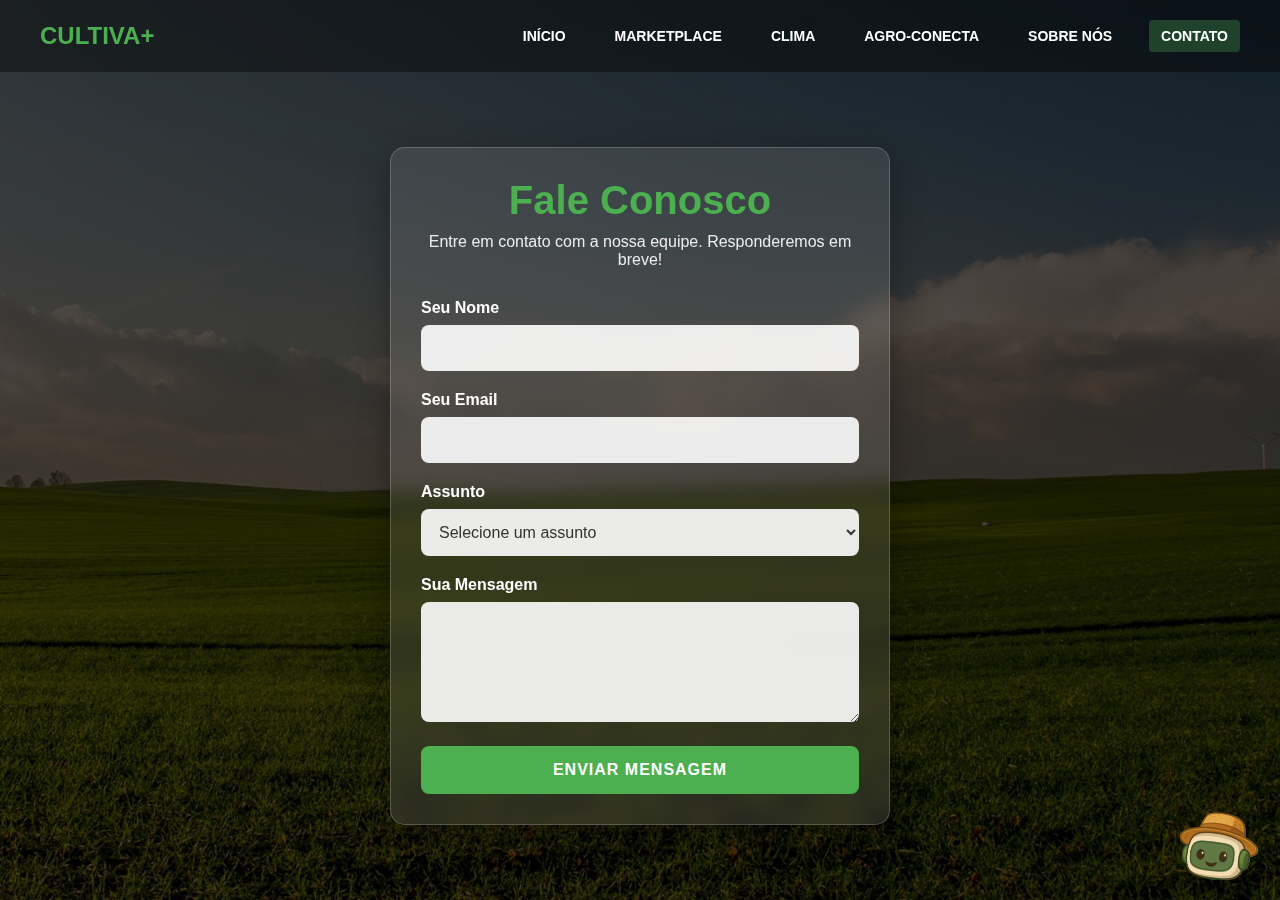
<file: contato.html>
<!DOCTYPE html>
<html lang="pt-BR">
<head>
<meta charset="UTF-8">
<meta name="viewport" content="width=device-width, initial-scale=1.0">
<title>Contato - Cultiva+</title>
<link rel="shortcut icon" href="./imagens/cabeca.png" type="image/x-icon">
<link rel="stylesheet" href="./css/contato.css">
</head>
<body>
<header>
    <a href="index.html" class="logo">CULTIVA+</a>
    <nav>
        <a href="index.html">INÍCIO</a>
        <a href="marketplace.html">MARKETPLACE</a>
        <a href="#">CLIMA</a>
        <a href="#">AGRO-CONECTA</a>
        <a href="sobre.html">SOBRE NÓS</a>
        <a href="contato.html" class="active">CONTATO</a>
    </nav>
</header>

<div class="content">
    <div class="contact-container">
        <h1>Fale Conosco</h1>
        <p class="subtitle">Entre em contato com a nossa equipe. Responderemos em breve!</p>
        
        <form id="contact-form">
            <div class="form-group">
                <label for="nome">Seu Nome</label>
                <input type="text" id="nome" name="nome" required>
            </div>
            
            <div class="form-group">
                <label for="email">Seu Email</label>
                <input type="email" id="email" name="email" required>
            </div>

            <div class="form-group">
                <label for="assunto">Assunto</label>
                <select id="assunto" name="assunto" required>
                    <option value="">Selecione um assunto</option>
                    <option value="Dúvida">Dúvida</option>
                    <option value="Sugestão">Sugestão</option>
                    <option value="Reclamação">Reclamação</option>
                    <option value="Parceria">Parceria</option>
                    <option value="Outro">Outro</option>
                </select>
            </div>
            
            <div class="form-group">
                <label for="mensagem">Sua Mensagem</label>
                <textarea id="mensagem" name="mensagem" required></textarea>
            </div>
            
            <button type="submit" id="submit-btn">Enviar Mensagem</button>
        </form>
        
        <div id="status-message" class="status-message"></div>
    </div>
</div>

<a href="chatbot.html">
    <img src="./imagens/cabeca.png" alt="Mascote" class="mascote-btn">
</a>

<script>
    const contactForm = document.getElementById('contact-form');
    const submitBtn = document.getElementById('submit-btn');
    const statusMessage = document.getElementById('status-message');
    
    // URL do Google Apps Script (substitua pela sua URL)
    const SCRIPT_URL = 'https://script.google.com/macros/s/AKfycbw7Rv4aqwV8Kuc39511nO58R641VpSR2ci151JsdmUdqv0BeC2EnAZFIj1gTPXuu4PO/exec';
    
    contactForm.addEventListener('submit', async function(e) {
        e.preventDefault();
        
        // Desativar o botão para evitar múltiplos envios
        submitBtn.disabled = true;
        submitBtn.textContent = 'Enviando...';
        
        // Coletar dados do formulário
        const formData = {
            nome: document.getElementById('nome').value,
            email: document.getElementById('email').value,
            assunto: document.getElementById('assunto').value,
            mensagem: document.getElementById('mensagem').value,
            timestamp: new Date().toLocaleString('pt-BR')
        };
        
        // Mostrar estado de carregamento
        showStatus('Enviando mensagem...', 'loading');
        
        try {
            // Enviar dados para o Google Apps Script
            const response = await fetch(SCRIPT_URL, {
                method: 'POST',
                headers: {
                    'Content-Type': 'text/plain;charset=utf-8',
                },
                body: JSON.stringify(formData)
            });
            
            // Verificar se a resposta é válida
            if (!response.ok) {
                throw new Error(`Erro HTTP: ${response.status}`);
            }
            
            const data = await response.json();
            
            if (data.success) {
                showStatus('Mensagem enviada com sucesso! Entraremos em contato em breve.', 'success');
                contactForm.reset();
            } else {
                showStatus('Erro ao enviar mensagem: ' + data.message, 'error');
            }
        } catch (error) {
            console.error('Erro:', error);
            showStatus('Erro de conexão. Tente novamente mais tarde.', 'error');
        } finally {
            // Reativar o botão
            submitBtn.disabled = false;
            submitBtn.textContent = 'Enviar Mensagem';
        }
    });
    
    function showStatus(message, type) {
        statusMessage.textContent = message;
        statusMessage.className = 'status-message ' + type;
        
        // Se não for mensagem de carregamento, esconder após 5 segundos
        if (type !== 'loading') {
            setTimeout(() => {
                statusMessage.style.display = 'none';
            }, 5000);
        }
    }
    
    // Validação em tempo real
    document.getElementById('email').addEventListener('blur', function() {
        const email = this.value;
        if (email && !validateEmail(email)) {
            showStatus('Por favor, insira um email válido.', 'error');
        }
    });
    
    function validateEmail(email) {
        const re = /^[^\s@]+@[^\s@]+\.[^\s@]+$/;
        return re.test(email);
    }
</script>

</body>
</html>
</file>
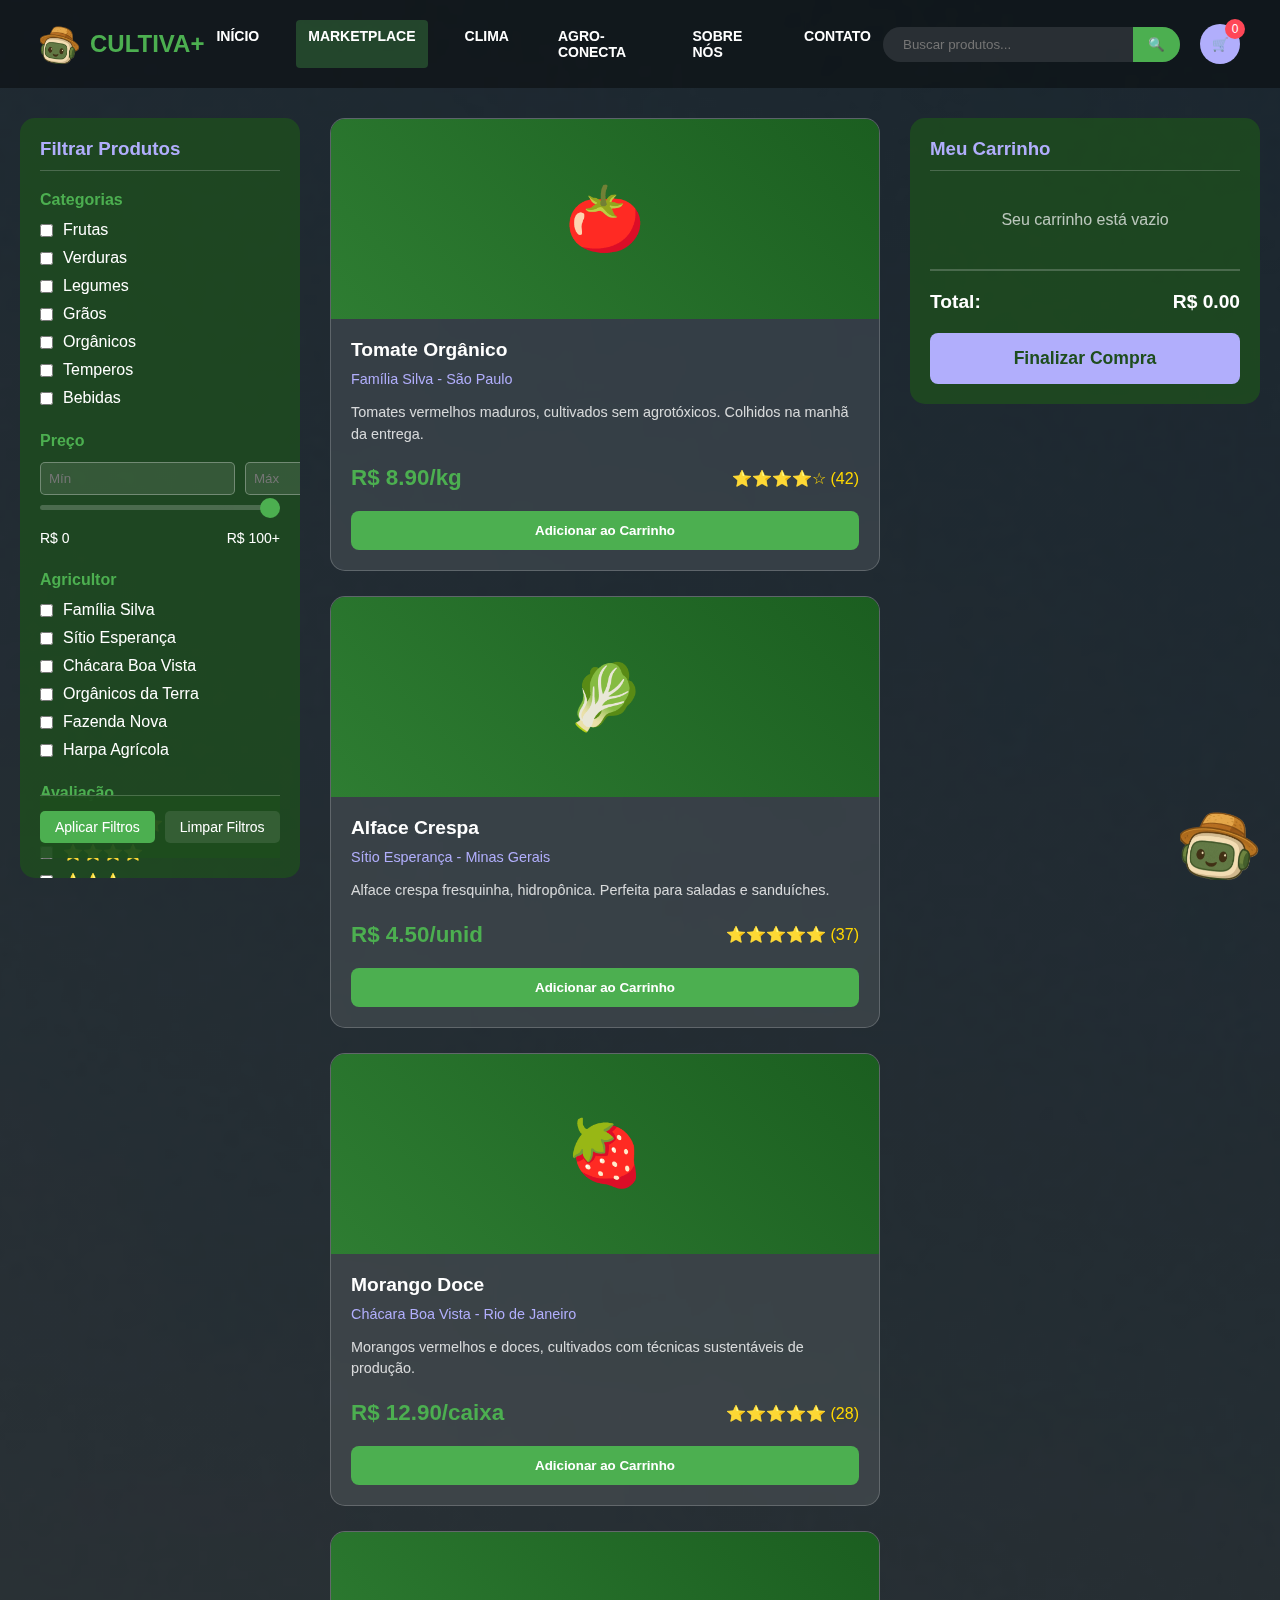
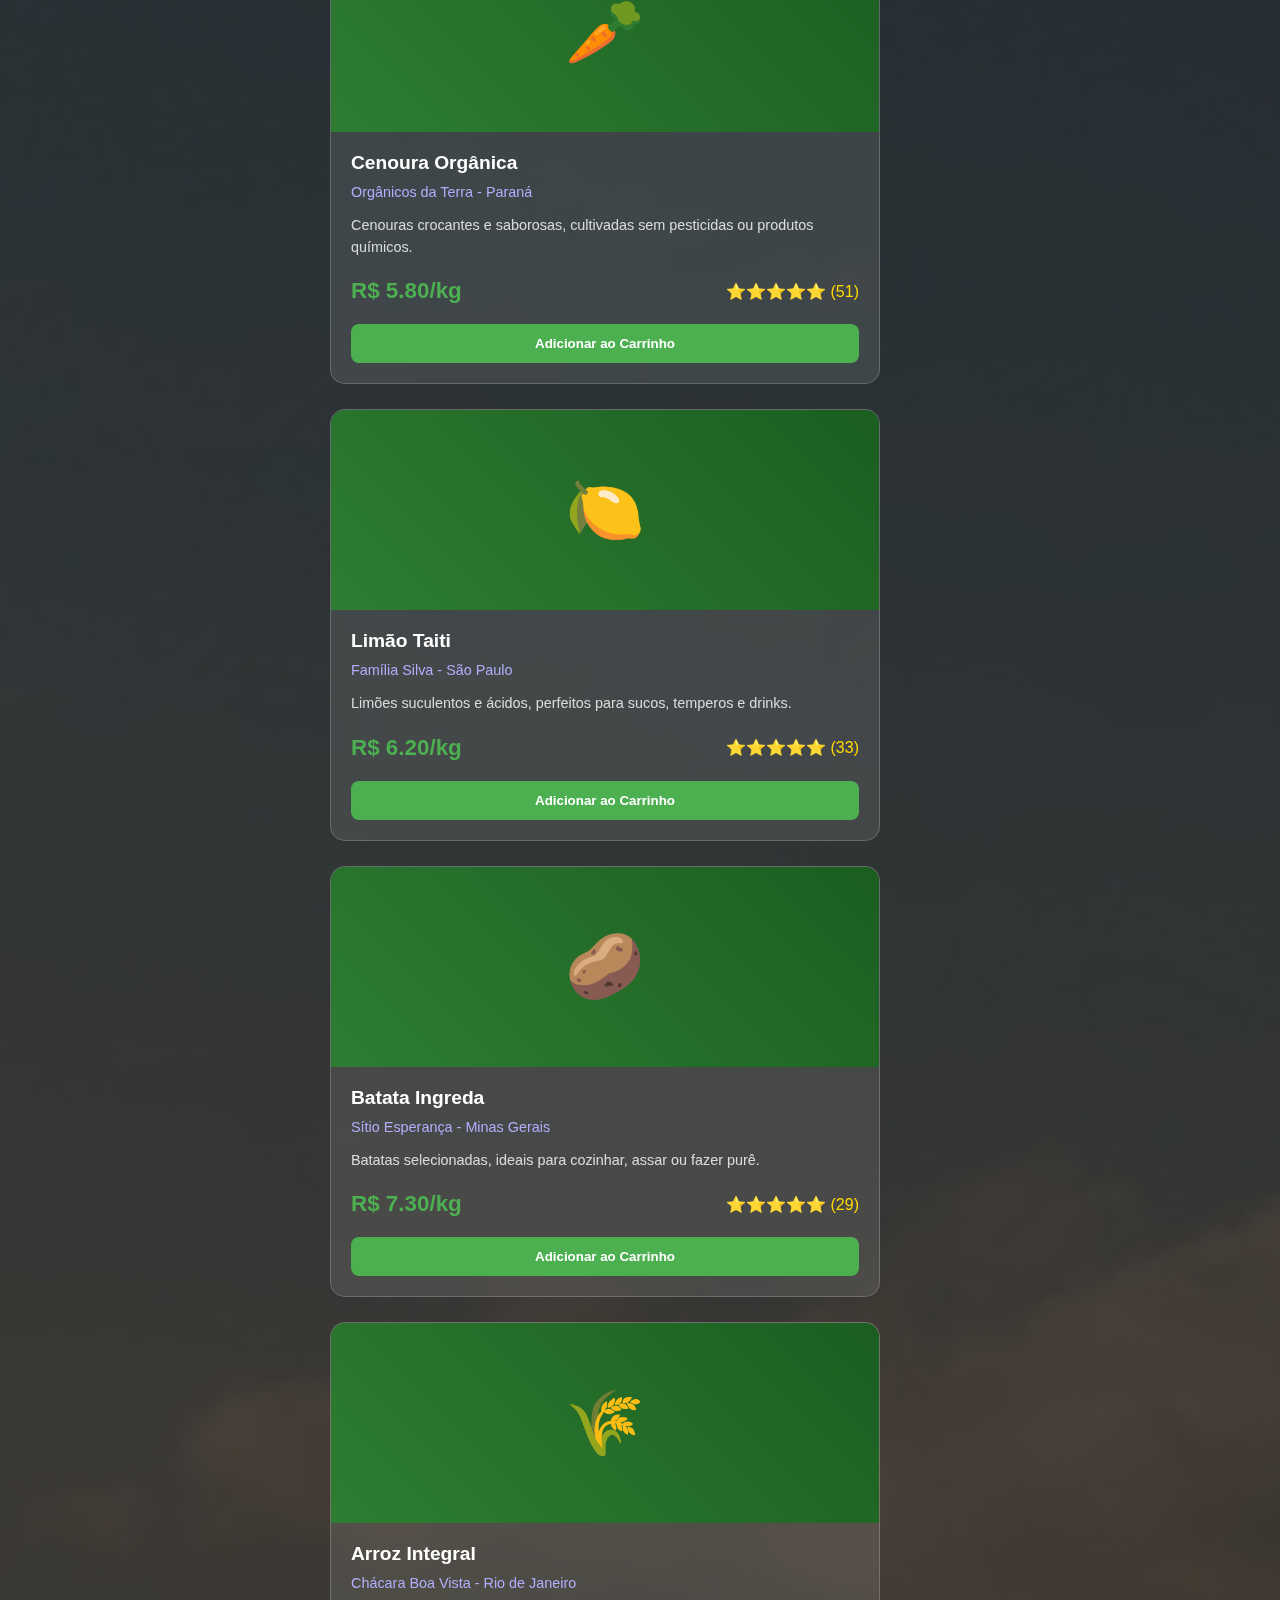
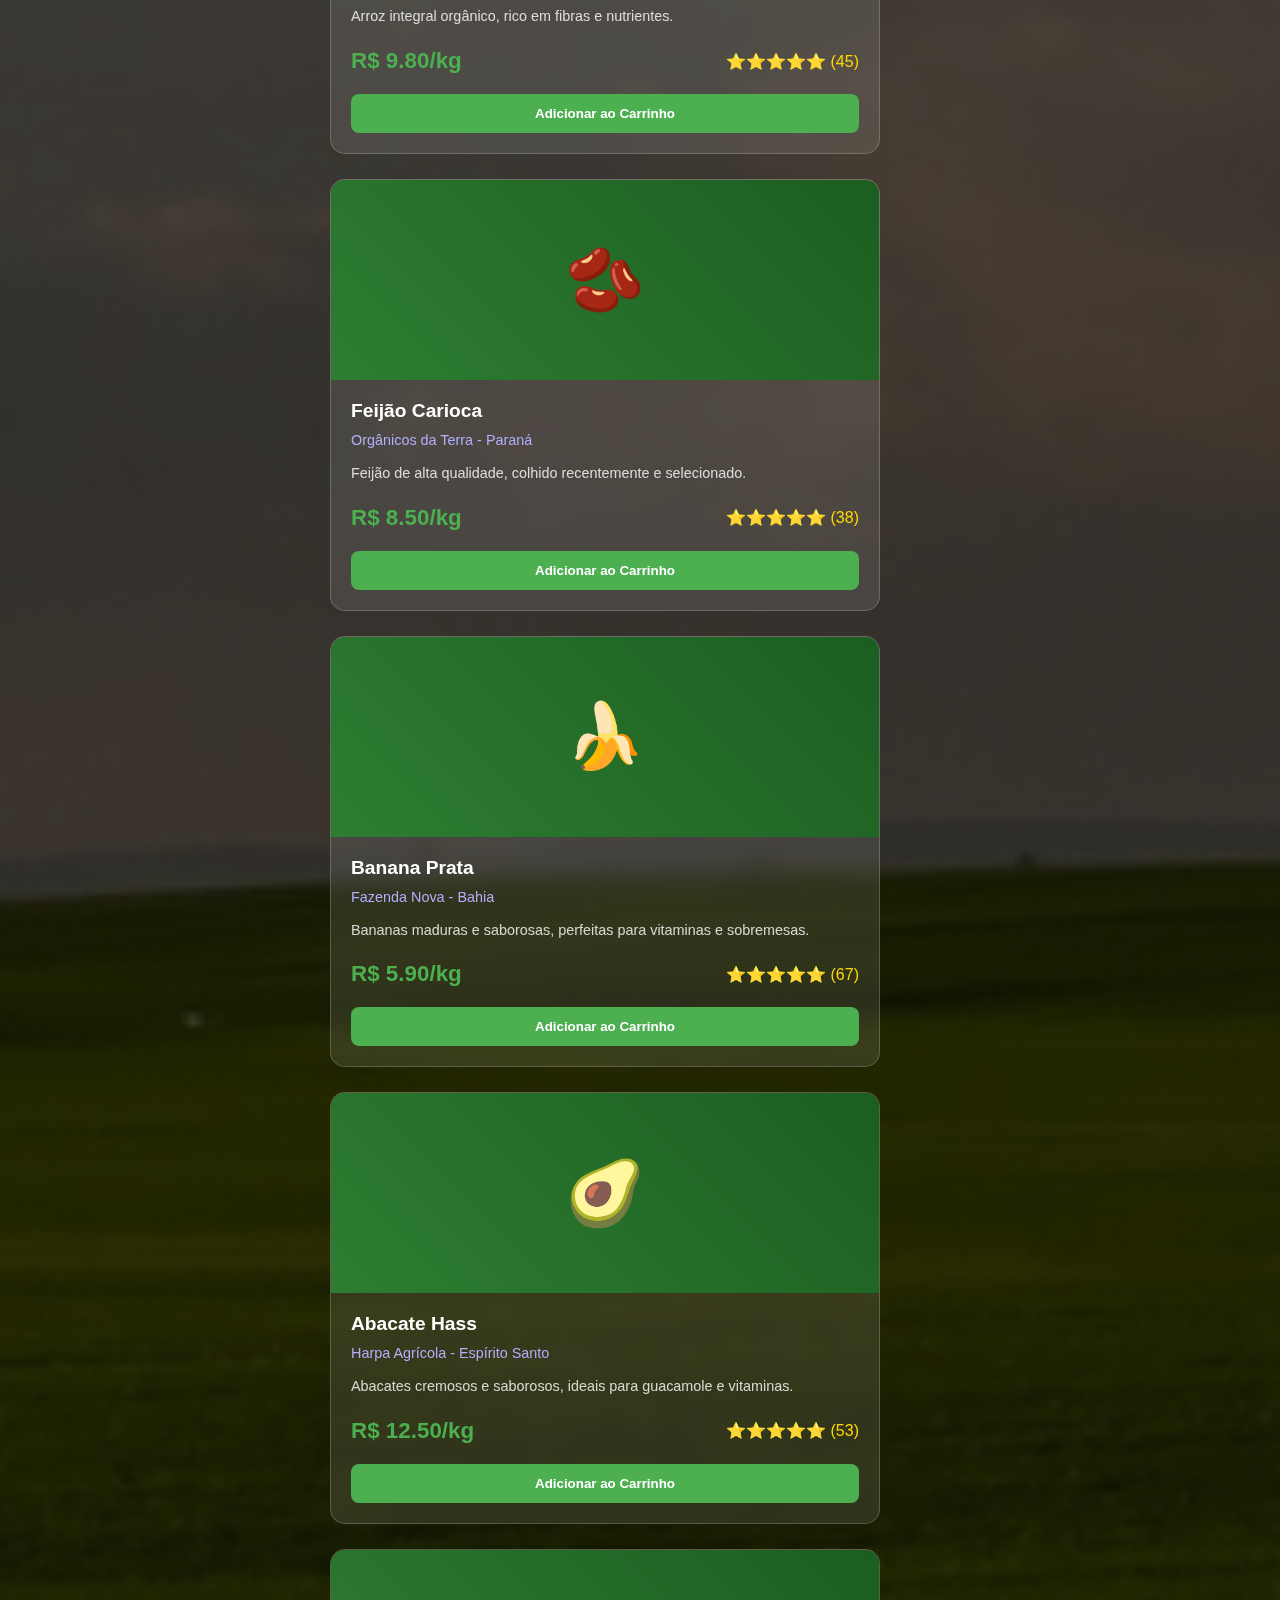
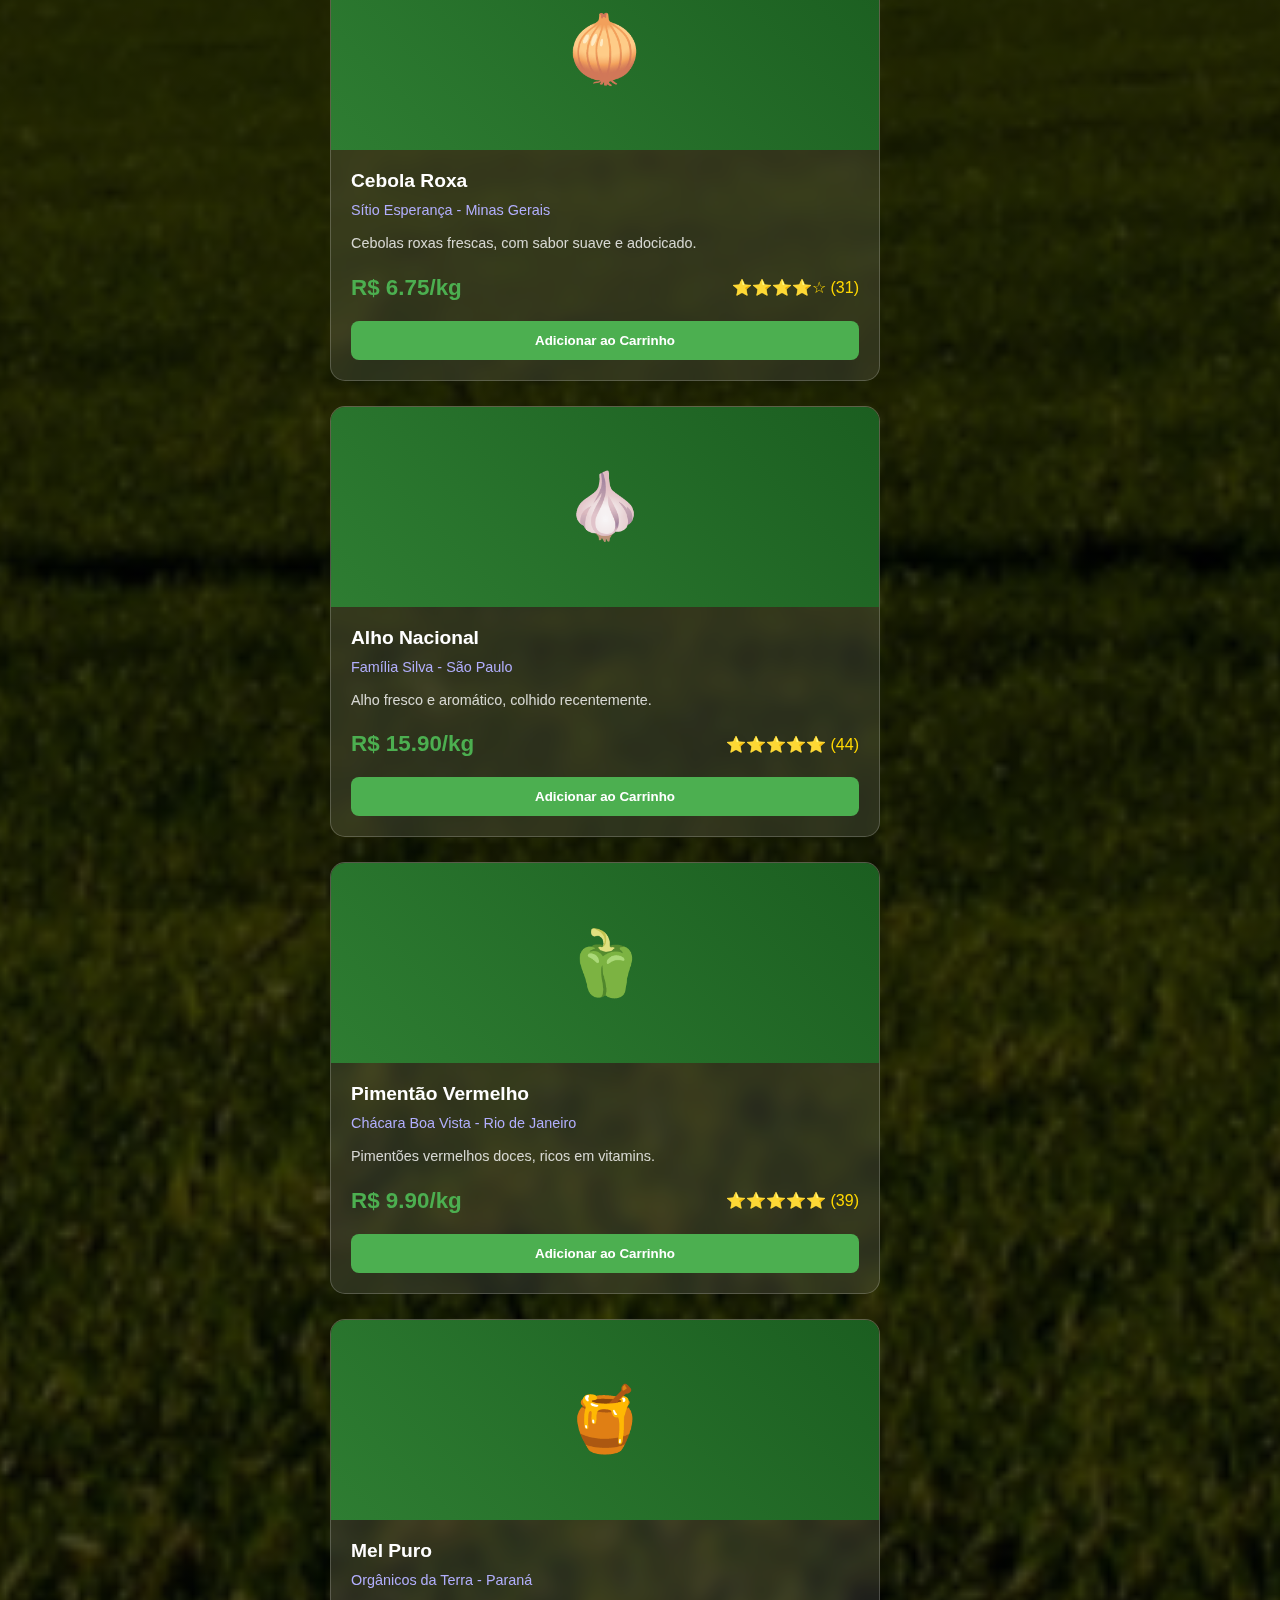
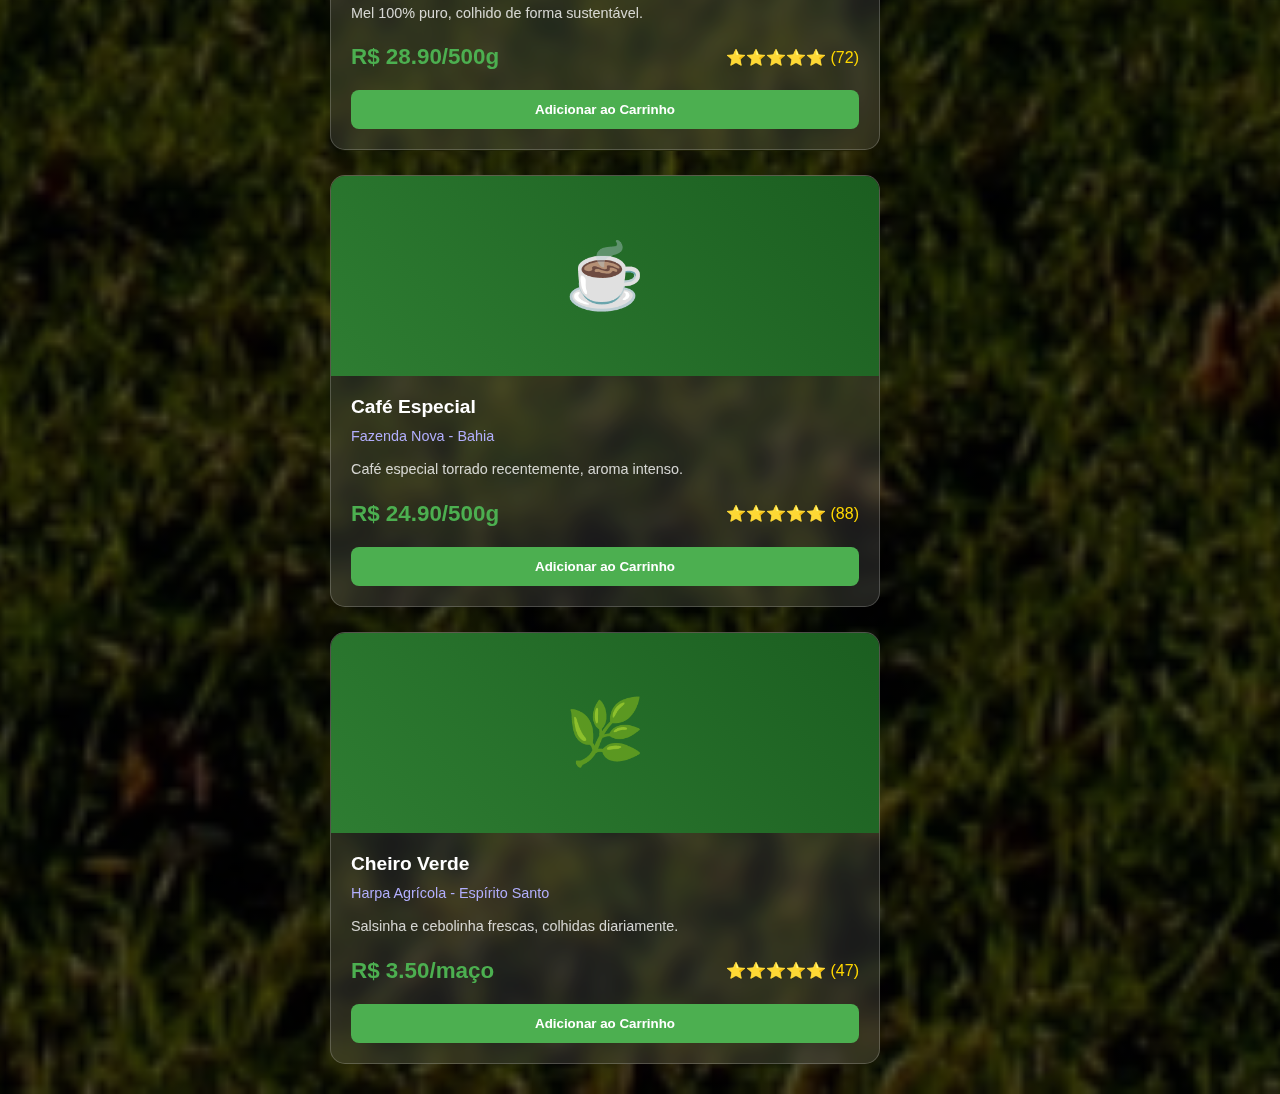
<file: marketplace.html>
<!DOCTYPE html>
<html lang="pt-BR">
<head>
    <meta charset="UTF-8">
    <meta name="viewport" content="width=device-width, initial-scale=1.0">
    <title>Marketplace - Cultiva+</title>
    <link rel="shortcut icon" href="./imagens/cabeca.png" type="image/x-icon">
    <link rel="stylesheet" href="./css/marketplace.css">
</head>
<body>

<header>
    <a href="index.html" class="logo">
        <img src="./imagens/cabeca.png" alt="Cultiva+">
        CULTIVA+
    </a>
    <nav>
        <a href="index.html">INÍCIO</a>
        <a href="#" class="active">MARKETPLACE</a>
        <a href="#">CLIMA</a>
        <a href="#">AGRO-CONECTA</a>
        <a href="sobre.html">SOBRE NÓS</a>
        <a href="contato.html">CONTATO</a>
    </nav>
    <div class="header-actions">
        <div class="search-bar">
            <input type="text" id="search-input" placeholder="Buscar produtos...">
            <button id="search-btn">🔍</button>
        </div>
        <button class="cart-btn">
            🛒
            <span class="cart-count" id="cart-count">0</span>
        </button>
    </div>
</header>

<div class="marketplace-container">
    <aside class="filters-sidebar">
        <h3>Filtrar Produtos</h3>
        
        <div class="filter-group">
            <h4>Categorias</h4>
            <div class="filter-options" id="category-filters">
                <label class="filter-option">
                    <input type="checkbox" value="frutas"> Frutas
                </label>
                <label class="filter-option">
                    <input type="checkbox" value="verduras"> Verduras
                </label>
                <label class="filter-option">
                    <input type="checkbox" value="legumes"> Legumes
                </label>
                <label class="filter-option">
                    <input type="checkbox" value="graos"> Grãos
                </label>
                <label class="filter-option">
                    <input type="checkbox" value="organicos"> Orgânicos
                </label>
                <label class="filter-option">
                    <input type="checkbox" value="temperos"> Temperos
                </label>
                <label class="filter-option">
                    <input type="checkbox" value="bebidas"> Bebidas
                </label>
            </div>
        </div>
        
        <div class="filter-group">
            <h4>Preço</h4>
            <div class="price-filter">
                <div class="price-inputs">
                    <input type="number" id="min-price" placeholder="Mín" min="0">
                    <input type="number" id="max-price" placeholder="Máx" min="0">
                </div>
                <input type="range" id="price-range" min="0" max="100" value="100" class="price-range">
                <div class="price-values">
                    <span>R$ 0</span>
                    <span id="max-price-value">R$ 100+</span>
                </div>
            </div>
        </div>
        
        <div class="filter-group">
            <h4>Agricultor</h4>
            <div class="filter-options" id="farmer-filters">
                <label class="filter-option">
                    <input type="checkbox" value="Familia Silva"> Família Silva
                </label>
                <label class="filter-option">
                    <input type="checkbox" value="Sitio Esperanca"> Sítio Esperança
                </label>
                <label class="filter-option">
                    <input type="checkbox" value="Chacara Boa Vista"> Chácara Boa Vista
                </label>
                <label class="filter-option">
                    <input type="checkbox" value="Organicos da Terra"> Orgânicos da Terra
                </label>
                <label class="filter-option">
                    <input type="checkbox" value="Fazenda Nova"> Fazenda Nova
                </label>
                <label class="filter-option">
                    <input type="checkbox" value="Harpa Agricola"> Harpa Agrícola
                </label>
            </div>
        </div>
        
        <div class="filter-group">
            <h4>Avaliação</h4>
            <div class="filter-options" id="rating-filters">
                <label class="filter-option">
                    <input type="checkbox" value="5"> ⭐⭐⭐⭐⭐
                </label>
                <label class="filter-option">
                    <input type="checkbox" value="4"> ⭐⭐⭐⭐
                </label>
                <label class="filter-option">
                    <input type="checkbox" value="3"> ⭐⭐⭐
                </label>
            </div>
        </div>

        <div class="filter-buttons">
            <button class="filter-btn apply-btn" id="apply-filters">Aplicar Filtros</button>
            <button class="filter-btn reset-btn" id="reset-filters">Limpar Filtros</button>
        </div>
    </aside>
    
    <main class="products-grid" id="products-grid">
        <!-- Produtos serão renderizados via JavaScript -->
    </main>
    
    <aside class="cart-sidebar">
        <h3>Meu Carrinho</h3>
        
        <div class="cart-items" id="cart-items">
            <div class="empty-cart" id="empty-cart">Seu carrinho está vazio</div>
            <!-- Itens do carrinho serão renderizados via JavaScript -->
        </div>
        
        <div class="cart-total">
            <span>Total:</span>
            <span id="cart-total">R$ 0,00</span>
        </div>
        
        <button class="checkout-btn">Finalizar Compra</button>
    </aside>
</div>

<a href="chatbot.html">
    <img src="./imagens/cabeca.png" alt="Mascote" class="mascote-btn">
</a>

<script>
    // Dados dos produtos
    const products = [
        {
            id: 1,
            name: "Tomate Orgânico",
            farmer: "Família Silva",
            location: "São Paulo",
            description: "Tomates vermelhos maduros, cultivados sem agrotóxicos. Colhidos na manhã da entrega.",
            price: 8.90,
            unit: "kg",
            category: ["frutas", "organicos"],
            rating: 4.2,
            reviews: 42,
            emoji: "🍅"
        },
        {
            id: 2,
            name: "Alface Crespa",
            farmer: "Sítio Esperança",
            location: "Minas Gerais",
            description: "Alface crespa fresquinha, hidropônica. Perfeita para saladas e sanduíches.",
            price: 4.50,
            unit: "unid",
            category: ["verduras"],
            rating: 5,
            reviews: 37,
            emoji: "🥬"
        },
        {
            id: 3,
            name: "Morango Doce",
            farmer: "Chácara Boa Vista",
            location: "Rio de Janeiro",
            description: "Morangos vermelhos e doces, cultivados com técnicas sustentáveis de produção.",
            price: 12.90,
            unit: "caixa",
            category: ["frutas"],
            rating: 4.5,
            reviews: 28,
            emoji: "🍓"
        },
        {
            id: 4,
            name: "Cenoura Orgânica",
            farmer: "Orgânicos da Terra",
            location: "Paraná",
            description: "Cenouras crocantes e saborosas, cultivadas sem pesticidas ou produtos químicos.",
            price: 5.80,
            unit: "kg",
            category: ["legumes", "organicos"],
            rating: 5,
            reviews: 51,
            emoji: "🥕"
        },
        {
            id: 5,
            name: "Limão Taiti",
            farmer: "Família Silva",
            location: "São Paulo",
            description: "Limões suculentos e ácidos, perfeitos para sucos, temperos e drinks.",
            price: 6.20,
            unit: "kg",
            category: ["frutas"],
            rating: 4.5,
            reviews: 33,
            emoji: "🍋"
        },
        {
            id: 6,
            name: "Batata Ingreda",
            farmer: "Sítio Esperança",
            location: "Minas Gerais",
            description: "Batatas selecionadas, ideais para cozinhar, assar ou fazer purê.",
            price: 7.30,
            unit: "kg",
            category: ["legumes"],
            rating: 4.5,
            reviews: 29,
            emoji: "🥔"
        },
        {
            id: 7,
            name: "Arroz Integral",
            farmer: "Chácara Boa Vista",
            location: "Rio de Janeiro",
            description: "Arroz integral orgânico, rico em fibras e nutrientes.",
            price: 9.80,
            unit: "kg",
            category: ["graos", "organicos"],
            rating: 4.7,
            reviews: 45,
            emoji: "🌾"
        },
        {
            id: 8,
            name: "Feijão Carioca",
            farmer: "Orgânicos da Terra",
            location: "Paraná",
            description: "Feijão de alta qualidade, colhido recentemente e selecionado.",
            price: 8.50,
            unit: "kg",
            category: ["graos"],
            rating: 4.8,
            reviews: 38,
            emoji: "🫘"
        },
        {
            id: 9,
            name: "Banana Prata",
            farmer: "Fazenda Nova",
            location: "Bahia",
            description: "Bananas maduras e saborosas, perfeitas para vitaminas e sobremesas.",
            price: 5.90,
            unit: "kg",
            category: ["frutas"],
            rating: 4.6,
            reviews: 67,
            emoji: "🍌"
        },
        {
            id: 10,
            name: "Abacate Hass",
            farmer: "Harpa Agrícola",
            location: "Espírito Santo",
            description: "Abacates cremosos e saborosos, ideais para guacamole e vitaminas.",
            price: 12.50,
            unit: "kg",
            category: ["frutas"],
            rating: 4.9,
            reviews: 53,
            emoji: "🥑"
        },
        {
            id: 11,
            name: "Cebola Roxa",
            farmer: "Sítio Esperança",
            location: "Minas Gerais",
            description: "Cebolas roxas frescas, com sabor suave e adocicado.",
            price: 6.75,
            unit: "kg",
            category: ["legumes"],
            rating: 4.4,
            reviews: 31,
            emoji: "🧅"
        },
        {
            id: 12,
            name: "Alho Nacional",
            farmer: "Família Silva",
            location: "São Paulo",
            description: "Alho fresco e aromático, colhido recentemente.",
            price: 15.90,
            unit: "kg",
            category: ["temperos"],
            rating: 4.7,
            reviews: 44,
            emoji: "🧄"
        },
        {
            id: 13,
            name: "Pimentão Vermelho",
            farmer: "Chácara Boa Vista",
            location: "Rio de Janeiro",
            description: "Pimentões vermelhos doces, ricos em vitamins.",
            price: 9.90,
            unit: "kg",
            category: ["legumes"],
            rating: 4.5,
            reviews: 39,
            emoji: "🫑"
        },
        {
            id: 14,
            name: "Mel Puro",
            farmer: "Orgânicos da Terra",
            location: "Paraná",
            description: "Mel 100% puro, colhido de forma sustentável.",
            price: 28.90,
            unit: "500g",
            category: ["organicos", "bebidas"],
            rating: 5,
            reviews: 72,
            emoji: "🍯"
        },
        {
            id: 15,
            name: "Café Especial",
            farmer: "Fazenda Nova",
            location: "Bahia",
            description: "Café especial torrado recentemente, aroma intenso.",
            price: 24.90,
            unit: "500g",
            category: ["bebidas", "organicos"],
            rating: 4.9,
            reviews: 88,
            emoji: "☕"
        },
        {
            id: 16,
            name: "Cheiro Verde",
            farmer: "Harpa Agrícola",
            location: "Espírito Santo",
            description: "Salsinha e cebolinha frescas, colhidas diariamente.",
            price: 3.50,
            unit: "maço",
            category: ["temperos"],
            rating: 4.8,
            reviews: 47,
            emoji: "🌿"
        }
    ];

    // Estado da aplicação
    let cart = [];
    let filteredProducts = [...products];
    let searchTerm = '';
    let selectedCategories = [];
    let selectedFarmers = [];
    let minPrice = 0;
    let maxPrice = 100;
    let selectedRatings = [];

    // Elementos do DOM
    const productsGrid = document.getElementById('products-grid');
    const cartItems = document.getElementById('cart-items');
    const cartTotal = document.getElementById('cart-total');
    const cartCount = document.getElementById('cart-count');
    const emptyCart = document.getElementById('empty-cart');
    const searchInput = document.getElementById('search-input');
    const searchBtn = document.getElementById('search-btn');
    const minPriceInput = document.getElementById('min-price');
    const maxPriceInput = document.getElementById('max-price');
    const priceRange = document.getElementById('price-range');
    const maxPriceValue = document.getElementById('max-price-value');
    const applyFiltersBtn = document.getElementById('apply-filters');
    const resetFiltersBtn = document.getElementById('reset-filters');

    // Inicializar a aplicação
    function init() {
        renderProducts();
        setupEventListeners();
        updateCartUI();
    }

    // Configurar event listeners
    function setupEventListeners() {
        // Pesquisa
        searchBtn.addEventListener('click', handleSearch);
        searchInput.addEventListener('keypress', (e) => {
            if (e.key === 'Enter') handleSearch();
        });

        // Filtros de preço
        minPriceInput.addEventListener('input', handlePriceInput);
        maxPriceInput.addEventListener('input', handlePriceInput);
        priceRange.addEventListener('input', handlePriceRange);

        // Botões de filtro
        applyFiltersBtn.addEventListener('click', applyFilters);
        resetFiltersBtn.addEventListener('click', resetFilters);

        // Prevenir que o clique nos inputs de preço propague para o produto
        minPriceInput.addEventListener('click', (e) => e.stopPropagation());
        maxPriceInput.addEventListener('click', (e) => e.stopPropagation());
        minPriceInput.addEventListener('focus', (e) => e.stopPropagation());
        maxPriceInput.addEventListener('focus', (e) => e.stopPropagation());
        
        // Prevenir que o clique nos checkboxes propague
        document.querySelectorAll('.filter-option input').forEach(input => {
            input.addEventListener('click', (e) => e.stopPropagation());
        });
    }

    // Manipuladores de filtros
    function handlePriceInput() {
        minPrice = minPriceInput.value ? parseInt(minPriceInput.value) : 0;
        maxPrice = maxPriceInput.value ? parseInt(maxPriceInput.value) : 100;
        
        // Atualizar o slider de preço
        priceRange.value = maxPrice;
        maxPriceValue.textContent = maxPrice === 100 ? 'R$ 100+' : `R$ ${maxPrice}`;
    }

    function handlePriceRange() {
        maxPrice = parseInt(priceRange.value);
        maxPriceInput.value = maxPrice === 100 ? '' : maxPrice;
        maxPriceValue.textContent = maxPrice === 100 ? 'R$ 100+' : `R$ ${maxPrice}`;
    }

    function handleSearch() {
        searchTerm = searchInput.value.toLowerCase();
        applyFilters();
    }

    // Aplicar filtros
    function applyFilters() {
        // Obter categorias selecionadas
        selectedCategories = Array.from(document.querySelectorAll('#category-filters input:checked'))
            .map(input => input.value);
        
        // Obter agricultores selecionados
        selectedFarmers = Array.from(document.querySelectorAll('#farmer-filters input:checked'))
            .map(input => input.value);
        
        // Obter avaliações selecionadas
        selectedRatings = Array.from(document.querySelectorAll('#rating-filters input:checked'))
            .map(input => parseInt(input.value));
        
        // Obter preços
        minPrice = minPriceInput.value ? parseInt(minPriceInput.value) : 0;
        maxPrice = maxPriceInput.value ? parseInt(maxPriceInput.value) : 100;
        if (maxPriceInput.value === '') maxPrice = 100; // "Qualquer preço"

        // Aplicar filtros
        filteredProducts = products.filter(product => {
            // Filtro por texto de pesquisa
            const matchesSearch = searchTerm === '' || 
                product.name.toLowerCase().includes(searchTerm) ||
                product.description.toLowerCase().includes(searchTerm) ||
                product.farmer.toLowerCase().includes(searchTerm);
            
            // Filtro por categoria
            const matchesCategory = selectedCategories.length === 0 || 
                product.category.some(cat => selectedCategories.includes(cat));
            
            // Filtro por agricultor
            const normalizedFarmer = product.farmer.normalize("NFD").replace(/[\u0300-\u036f]/g, "").replace(/\s/g, '');
            const matchesFarmer = selectedFarmers.length === 0 || 
                selectedFarmers.includes(normalizedFarmer);
            
            // Filtro por preço
            const matchesPrice = product.price >= minPrice && product.price <= maxPrice;
            
            // Filtro por avaliação
            const matchesRating = selectedRatings.length === 0 || 
                selectedRatings.some(rating => Math.floor(product.rating) === rating);
            
            return matchesSearch && matchesCategory && matchesFarmer && matchesPrice && matchesRating;
        });
        
        renderProducts();
    }

    // Limpar filtros
    function resetFilters() {
        // Limpar inputs de pesquisa e preço
        searchInput.value = '';
        minPriceInput.value = '';
        maxPriceInput.value = '';
        priceRange.value = 100;
        
        // Desmarcar todas as checkboxes
        document.querySelectorAll('#category-filters input').forEach(input => input.checked = false);
        document.querySelectorAll('#farmer-filters input').forEach(input => input.checked = false);
        document.querySelectorAll('#rating-filters input').forEach(input => input.checked = false);
        
        // Resetar valores
        searchTerm = '';
        selectedCategories = [];
        selectedFarmers = [];
        minPrice = 0;
        maxPrice = 100;
        selectedRatings = [];
        maxPriceValue.textContent = 'R$ 100+';
        
        // Aplicar filtros (que agora não filtram nada)
        applyFilters();
    }

    // Renderizar produtos
    function renderProducts() {
        productsGrid.innerHTML = '';
        
        if (filteredProducts.length === 0) {
            productsGrid.innerHTML = '<div class="empty-cart">Nenhum produto encontrado com os filtros selecionados.</div>';
            return;
        }
        
        filteredProducts.forEach(product => {
            const productCard = document.createElement('div');
            productCard.className = 'product-card';
            productCard.innerHTML = `
                <div class="product-image">${product.emoji}</div>
                <div class="product-info">
                    <h3 class="product-title">${product.name}</h3>
                    <p class="product-farmer">${product.farmer} - ${product.location}</p>
                    <p class="product-description">${product.description}</p>
                    <div class="product-meta">
                        <span class="product-price">R$ ${product.price.toFixed(2)}/${product.unit}</span>
                        <span class="product-rating">${getStarRating(product.rating)} (${product.reviews})</span>
                    </div>
                    <button class="add-to-cart" data-id="${product.id}">Adicionar ao Carrinho</button>
                </div>
            `;
            
            productsGrid.appendChild(productCard);
        });
        
        // Adicionar event listeners aos botões
        document.querySelectorAll('.add-to-cart').forEach(button => {
            button.addEventListener('click', (e) => {
                const productId = parseInt(e.target.getAttribute('data-id'));
                addToCart(productId);
            });
        });
    }

    // Obter representação em estrelas da avaliação
    function getStarRating(rating) {
        const fullStars = Math.floor(rating);
        const halfStar = rating % 1 >= 0.5;
        const emptyStars = 5 - fullStars - (halfStar ? 1 : 0);
        
        return '⭐'.repeat(fullStars) + (halfStar ? '⭐' : '') + '☆'.repeat(emptyStars);
    }

    // Adicionar produto ao carrinho
    function addToCart(productId) {
        const product = products.find(p => p.id === productId);
        const existingItem = cart.find(item => item.id === productId);
        
        if (existingItem) {
            existingItem.quantity += 1;
        } else {
            cart.push({
                ...product,
                quantity: 1
            });
        }
        
        updateCartUI();
        
        // Feedback visual
        const button = document.querySelector(`.add-to-cart[data-id="${productId}"]`);
        const originalText = button.textContent;
        button.textContent = "✓ Adicionado!";
        button.style.background = "#2e7d32";
        
        setTimeout(() => {
            button.textContent = originalText;
            button.style.background = "";
        }, 1500);
    }

    // Atualizar quantidade no carrinho
    function updateQuantity(productId, change) {
        const item = cart.find(item => item.id === productId);
        
        if (item) {
            item.quantity += change;
            
            if (item.quantity <= 0) {
                cart = cart.filter(item => item.id !== productId);
            }
            
            updateCartUI();
        }
    }

    // Remover item do carrinho
    function removeFromCart(productId) {
        cart = cart.filter(item => item.id !== productId);
        updateCartUI();
    }

    // Atualizar interface do carrinho
    function updateCartUI() {
        // Atualizar contador
        const totalItems = cart.reduce((total, item) => total + item.quantity, 0);
        cartCount.textContent = totalItems;
        
        // Atualizar lista de itens
        if (cart.length === 0) {
            emptyCart.style.display = 'block';
            cartItems.innerHTML = '';
            cartItems.appendChild(emptyCart);
        } else {
            emptyCart.style.display = 'none';
            cartItems.innerHTML = '';
            
            cart.forEach(item => {
                const cartItem = document.createElement('div');
                cartItem.className = 'cart-item';
                cartItem.innerHTML = `
                    <div class="cart-item-image">${item.emoji}</div>
                    <div class="cart-item-details">
                        <div class="cart-item-title">${item.name}</div>
                        <div class="cart-item-price">R$ ${item.price.toFixed(2)}/${item.unit}</div>
                    </div>
                    <div class="cart-item-actions">
                        <button class="quantity-btn" data-id="${item.id}" data-change="-1">-</button>
                        <span class="cart-item-quantity">${item.quantity}</span>
                        <button class="quantity-btn" data-id="${item.id}" data-change="1">+</button>
                        <button class="remove-item" data-id="${item.id}">×</button>
                    </div>
                `;
                
                cartItems.appendChild(cartItem);
            });
            
            // Adicionar event listeners aos botões
            document.querySelectorAll('.quantity-btn').forEach(button => {
                button.addEventListener('click', (e) => {
                    const productId = parseInt(e.target.getAttribute('data-id'));
                    const change = parseInt(e.target.getAttribute('data-change'));
                    updateQuantity(productId, change);
                });
            });
            
            document.querySelectorAll('.remove-item').forEach(button => {
                button.addEventListener('click', (e) => {
                    const productId = parseInt(e.target.getAttribute('data-id'));
                    removeFromCart(productId);
                });
            });
        }
        
        // Atualizar total
        const total = cart.reduce((sum, item) => sum + (item.price * item.quantity), 0);
        cartTotal.textContent = `R$ ${total.toFixed(2)}`;
    }

    // Inicializar a aplicação
    init();
</script>

</body>
</html>
</file>
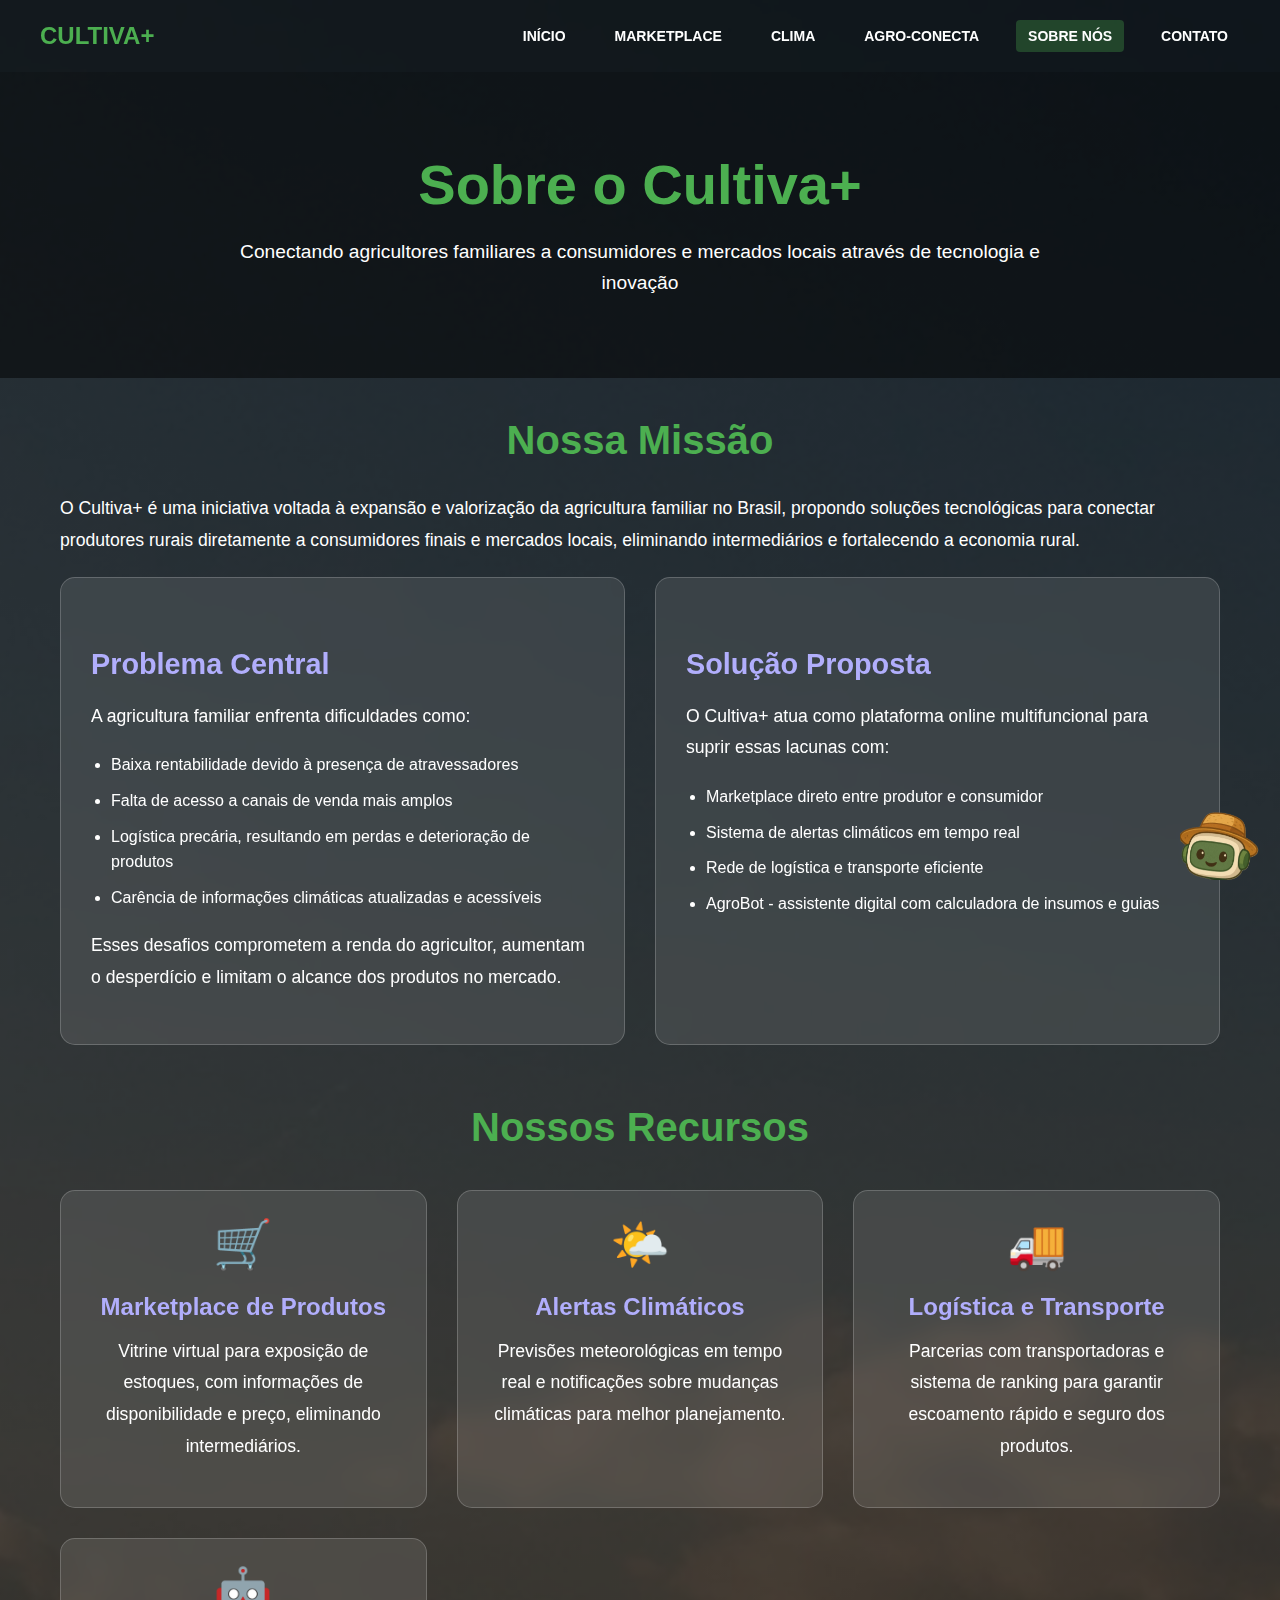
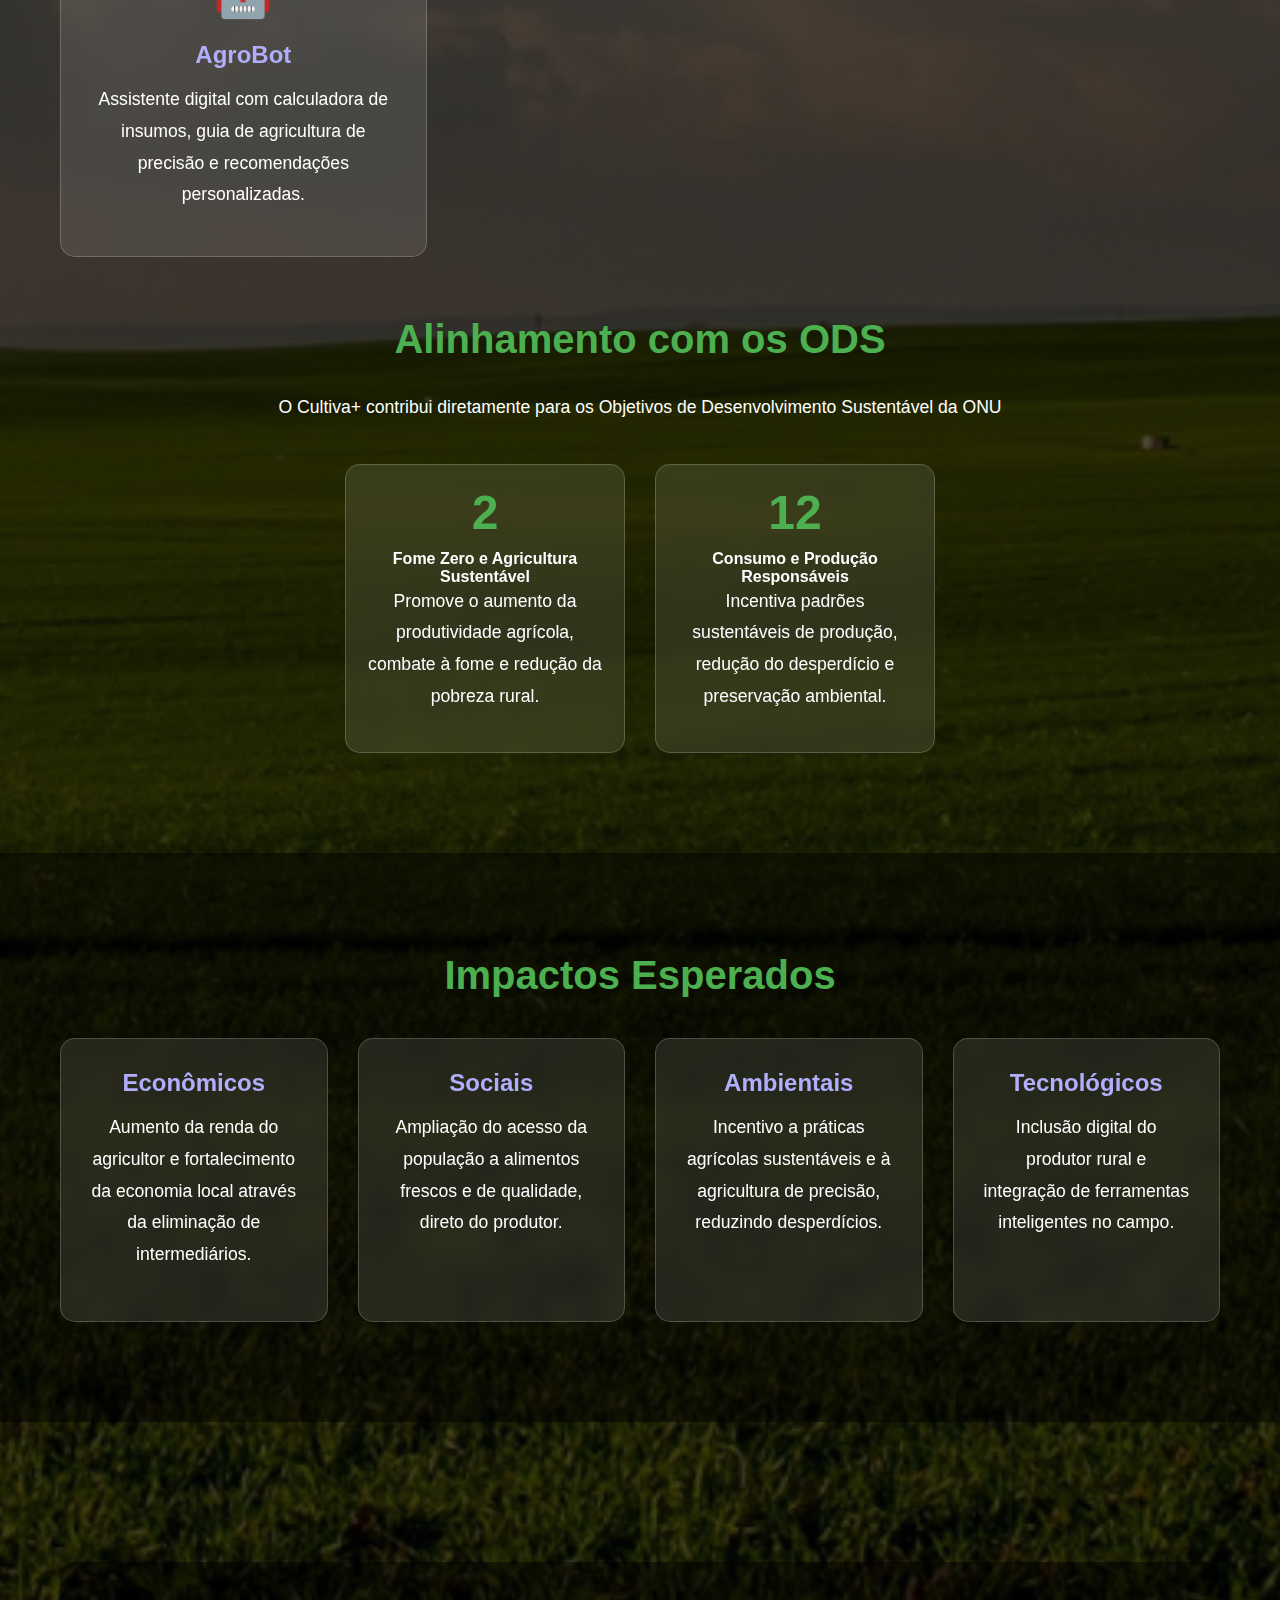
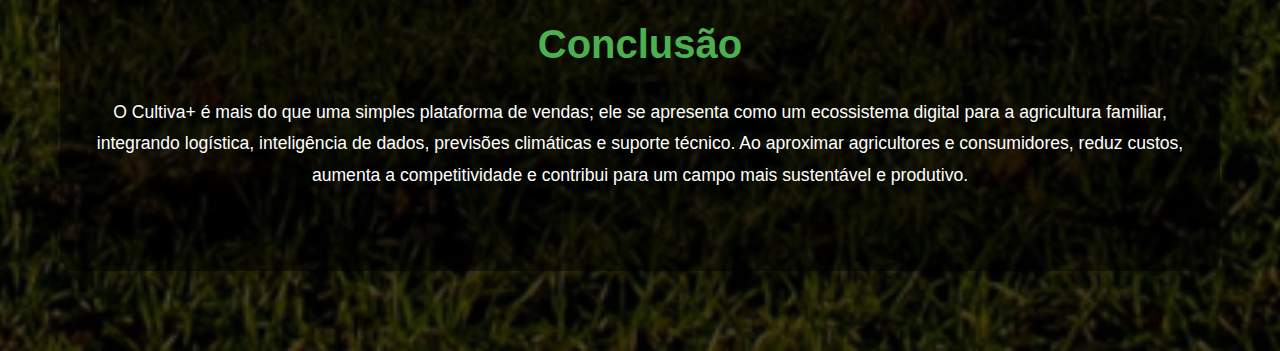
<file: sobre.html>
<!DOCTYPE html>
<html lang="pt-BR">
<head>
    <meta charset="UTF-8">
    <meta name="viewport" content="width=device-width, initial-scale=1.0">
    <title>Sobre Nós - Cultiva+</title>
    <link rel="shortcut icon" href="./imagens/cabeca.png" type="image/x-icon">
    <link rel="stylesheet" href="./css/sobre.css">
</head>
<body>

<header>
    <a href="index.html" class="logo">CULTIVA+</a>
    <nav>
        <a href="index.html">INÍCIO</a>
        <a href="marketplace.html">MARKETPLACE</a>
        <a href="#">CLIMA</a>
        <a href="#">AGRO-CONECTA</a>
        <a href="sobre.html" class="active">SOBRE NÓS</a>
        <a href="contato.html">CONTATO</a>
    </nav>
</header>

<div class="hero">
    <h1>Sobre o Cultiva+</h1>
    <p>Conectando agricultores familiares a consumidores e mercados locais através de tecnologia e inovação</p>
</div>

<div class="container">
    <section>
        <h2>Nossa Missão</h2>
        <p>O Cultiva+ é uma iniciativa voltada à expansão e valorização da agricultura familiar no Brasil, propondo soluções tecnológicas para conectar produtores rurais diretamente a consumidores finais e mercados locais, eliminando intermediários e fortalecendo a economia rural.</p>
        
        <div class="problem-solution">
            <div class="problem">
                <h3>Problema Central</h3>
                <p>A agricultura familiar enfrenta dificuldades como:</p>
                <ul>
                    <li>Baixa rentabilidade devido à presença de atravessadores</li>
                    <li>Falta de acesso a canais de venda mais amplos</li>
                    <li>Logística precária, resultando em perdas e deterioração de produtos</li>
                    <li>Carência de informações climáticas atualizadas e acessíveis</li>
                </ul>
                <p>Esses desafios comprometem a renda do agricultor, aumentam o desperdício e limitam o alcance dos produtos no mercado.</p>
            </div>
            
            <div class="solution">
                <h3>Solução Proposta</h3>
                <p>O Cultiva+ atua como plataforma online multifuncional para suprir essas lacunas com:</p>
                <ul>
                    <li>Marketplace direto entre produtor e consumidor</li>
                    <li>Sistema de alertas climáticos em tempo real</li>
                    <li>Rede de logística e transporte eficiente</li>
                    <li>AgroBot - assistente digital com calculadora de insumos e guias</li>
                </ul>
            </div>
        </div>
    </section>
    
    <section>
        <h2>Nossos Recursos</h2>
        <div class="features">
            <div class="feature-card">
                <div class="feature-icon">🛒</div>
                <h4>Marketplace de Produtos</h4>
                <p>Vitrine virtual para exposição de estoques, com informações de disponibilidade e preço, eliminando intermediários.</p>
            </div>
            
            <div class="feature-card">
                <div class="feature-icon">🌤️</div>
                <h4>Alertas Climáticos</h4>
                <p>Previsões meteorológicas em tempo real e notificações sobre mudanças climáticas para melhor planejamento.</p>
            </div>
            
            <div class="feature-card">
                <div class="feature-icon">🚚</div>
                <h4>Logística e Transporte</h4>
                <p>Parcerias com transportadoras e sistema de ranking para garantir escoamento rápido e seguro dos produtos.</p>
            </div>
            
            <div class="feature-card">
                <div class="feature-icon">🤖</div>
                <h4>AgroBot</h4>
                <p>Assistente digital com calculadora de insumos, guia de agricultura de precisão e recomendações personalizadas.</p>
            </div>
        </div>
    </section>
    
    <section class="ods-section">
        <h2>Alinhamento com os ODS</h2>
        <p>O Cultiva+ contribui diretamente para os Objetivos de Desenvolvimento Sustentável da ONU</p>
        
        <div class="ods-cards">
            <div class="ods-card">
                <div class="ods-number">2</div>
                <h4>Fome Zero e Agricultura Sustentável</h4>
                <p>Promove o aumento da produtividade agrícola, combate à fome e redução da pobreza rural.</p>
            </div>
            
            <div class="ods-card">
                <div class="ods-number">12</div>
                <h4>Consumo e Produção Responsáveis</h4>
                <p>Incentiva padrões sustentáveis de produção, redução do desperdício e preservação ambiental.</p>
            </div>
        </div>
    </section>
</div>

<section class="impact-section">
    <div class="container">
        <h2>Impactos Esperados</h2>
        <div class="impact-grid">
            <div class="impact-item">
                <h4>Econômicos</h4>
                <p>Aumento da renda do agricultor e fortalecimento da economia local através da eliminação de intermediários.</p>
            </div>
            
            <div class="impact-item">
                <h4>Sociais</h4>
                <p>Ampliação do acesso da população a alimentos frescos e de qualidade, direto do produtor.</p>
            </div>
            
            <div class="impact-item">
                <h4>Ambientais</h4>
                <p>Incentivo a práticas agrícolas sustentáveis e à agricultura de precisão, reduzindo desperdícios.</p>
            </div>
            
            <div class="impact-item">
                <h4>Tecnológicos</h4>
                <p>Inclusão digital do produtor rural e integração de ferramentas inteligentes no campo.</p>
            </div>
        </div>
    </div>
</section>

<div class="container">
    <section class="conclusion">
        <h2>Conclusão</h2>
        <p>O Cultiva+ é mais do que uma simples plataforma de vendas; ele se apresenta como um ecossistema digital para a agricultura familiar, integrando logística, inteligência de dados, previsões climáticas e suporte técnico. Ao aproximar agricultores e consumidores, reduz custos, aumenta a competitividade e contribui para um campo mais sustentável e produtivo.</p>
    </section>
</div>

<a href="chatbot.html">
    <img src="./imagens/cabeca.png" alt="Mascote" class="mascote-btn">
</a>

</body>
</html>
</file>
<file: css/index.css>
* {
        margin: 0;
        padding: 0;
        box-sizing: border-box;
    }
    
    body {
        font-family: 'Segoe UI', Tahoma, Geneva, Verdana, sans-serif;
        color: white;
        min-height: 100vh;
        display: flex;
        flex-direction: column;
        background: linear-gradient(rgba(0, 0, 0, 0.6), rgba(0, 0, 0, 0.6)), url('../imagens/Cultiva.png') no-repeat center center/cover;
        position: relative;
    }

    /* Efeito de blur quando o modal estiver aberto */
    body.modal-open {
        overflow: hidden;
    }

    body.modal-open::after {
        content: '';
        position: fixed;
        top: 0;
        left: 0;
        width: 100%;
        height: 100%;
        backdrop-filter: blur(5px);
        z-index: 10;
    }

    header {
        display: flex;
        justify-content: space-between;
        align-items: center;
        padding: 20px 40px;
        background: rgba(0, 0, 0, 0.4);
        position: sticky;
        top: 0;
        z-index: 100;
        backdrop-filter: blur(5px);
    }

    .logo {
        font-size: 24px;
        font-weight: bold;
        color: #4CAF50;
        text-decoration: none;
    }

    header nav {
        display: flex;
        gap: 25px;
    }

    header nav a {
        color: white;
        text-decoration: none;
        text-transform: uppercase;
        font-weight: 600;
        font-size: 14px;
        padding: 8px 12px;
        border-radius: 4px;
        transition: all 0.3s ease;
    }

    header nav a:hover {
        background: rgba(255, 255, 255, 0.1);
        transform: translateY(-2px);
    }

    .center {
        flex: 1;
        display: flex;
        flex-direction: column;
        align-items: center;
        justify-content: center;
        text-align: center;
        padding: 20px;
    }

    .center h1 {
        font-size: clamp(3rem, 10vw, 6rem);
        margin: 0;
        font-weight: 800;
        letter-spacing: 2px;
        text-shadow: 2px 2px 10px rgba(0, 0, 0, 0.5);
    }

    .center p {
        max-width: 600px;
        margin: 20px 0;
        font-size: 18px;
        line-height: 1.6;
    }

    .center button {
        margin-top: 30px;
        padding: 15px 40px;
        border: 2px solid white;
        background: transparent;
        color: white;
        cursor: pointer;
        font-size: 16px;
        text-transform: uppercase;
        font-weight: bold;
        letter-spacing: 1px;
        transition: all 0.3s ease;
        border-radius: 30px;
    }

    .center button:hover {
        background: white;
        color: #2E7D32;
        transform: translateY(-3px);
        box-shadow: 0 5px 15px rgba(0, 0, 0, 0.2);
    }

    .features {
        display: flex;
        justify-content: center;
        gap: 30px;
        padding: 60px 20px;
        background: rgba(0, 0, 0, 0.7);
        flex-wrap: wrap;
    }

    .feature-card {
        background: rgba(255, 255, 255, 0.1);
        padding: 25px;
        border-radius: 10px;
        width: 280px;
        text-align: center;
        backdrop-filter: blur(5px);
        transition: transform 0.3s ease;
    }

    .feature-card:hover {
        transform: translateY(-10px);
    }

    .feature-card h3 {
        margin-bottom: 15px;
        color: #4CAF50;
    }

    footer {
        background: rgba(0, 0, 0, 0.8);
        padding: 30px;
        text-align: center;
        font-size: 14px;
    }

    .mascote-btn {
        position: fixed;
        bottom: 20px;
        right: 20px;
        width: 80px;
        cursor: pointer;
        z-index: 1000;
        transition: transform 0.3s ease;
    }

    .mascote-btn:hover {
        transform: scale(1.1);
    }

    /* Modal de seleção de perfil */
    .modal {
        display: none;
        position: fixed;
        top: 0;
        left: 0;
        width: 100%;
        height: 100%;
        background: rgba(0, 0, 0, 0.8);
        z-index: 1000;
        justify-content: center;
        align-items: center;
    }

    .modal-content {
        background: linear-gradient(135deg, #1a3c1d 0%, #2e7d32 100%);
        padding: 40px;
        border-radius: 15px;
        width: 90%;
        max-width: 500px;
        text-align: center;
        box-shadow: 0 10px 30px rgba(0, 0, 0, 0.5);
        position: relative;
        animation: modalFadeIn 0.5s;
    }

    @keyframes modalFadeIn {
        from {
            opacity: 0;
            transform: translateY(-50px);
        }
        to {
            opacity: 1;
            transform: translateY(0);
        }
    }

    .close-modal {
        position: absolute;
        top: 15px;
        right: 15px;
        font-size: 24px;
        cursor: pointer;
        color: white;
        background: rgba(0, 0, 0, 0.2);
        width: 30px;
        height: 30px;
        border-radius: 50%;
        display: flex;
        align-items: center;
        justify-content: center;
        transition: all 0.3s ease;
    }

    .close-modal:hover {
        background: rgba(0, 0, 0, 0.4);
        transform: rotate(90deg);
    }

    .modal-title {
        font-size: 28px;
        margin-bottom: 30px;
        color: white;
        text-transform: uppercase;
        letter-spacing: 1px;
    }

    .profile-options {
        display: flex;
        flex-direction: column;
        gap: 20px;
    }

    .profile-option {
        background: rgba(255, 255, 255, 0.15);
        padding: 20px;
        border-radius: 10px;
        cursor: pointer;
        transition: all 0.3s ease;
        border: 2px solid transparent;
        text-align: center;
    }

    .profile-option:hover {
        background: rgba(255, 255, 255, 0.25);
        transform: translateY(-5px);
        border-color: rgba(255, 255, 255, 0.5);
    }

    .profile-option h3 {
        font-size: 20px;
        margin-bottom: 10px;
        color: #fff;
    }

    .profile-option p {
        font-size: 14px;
        color: rgba(255, 255, 255, 0.8);
    }

    /* Páginas de Login (inicialmente ocultas) */
    .login-page {
        display: none;
        position: fixed;
        top: 0;
        left: 0;
        width: 100%;
        height: 100%;
        background: rgba(0, 0, 0, 0.9);
        z-index: 2000;
        justify-content: center;
        align-items: center;
        padding: 20px;
        overflow: auto;
    }

    .login-content {
        background: linear-gradient(135deg, #1a3c1d 0%, #2e7d32 100%);
        padding: 30px;
        border-radius: 15px;
        width: 90%;
        max-width: 450px;
        text-align: center;
        box-shadow: 0 10px 30px rgba(0, 0, 0, 0.5);
        position: relative;
        animation: modalFadeIn 0.5s;
        max-height: 90vh;
        overflow-y: auto;
    }

    .login-title {
        font-size: 24px;
        margin-bottom: 10px;
        color: white;
    }

    .login-subtitle {
        font-size: 14px;
        margin-bottom: 20px;
        color: rgba(255, 255, 255, 0.8);
    }

    .login-form {
        display: flex;
        flex-direction: column;
        gap: 15px;
    }

    .form-group {
        text-align: left;
    }

    .form-group label {
        display: block;
        margin-bottom: 6px;
        font-weight: 600;
        font-size: 14px;
    }

    .form-group input,
    .form-group select {
        width: 100%;
        padding: 10px 12px;
        border: none;
        border-radius: 6px;
        background: rgba(255, 255, 255, 0.9);
        font-size: 14px;
        color: #333;
    }

    .login-button {
        margin-top: 10px;
        padding: 10px;
        border: none;
        background: #FF9800;
        color: white;
        cursor: pointer;
        font-size: 14px;
        font-weight: bold;
        letter-spacing: 1px;
        transition: all 0.3s ease;
        border-radius: 6px;
    }

    .login-button:hover {
        background: #F57C00;
        transform: translateY(-2px);
    }

    .back-button {
        margin-top: 15px;
        padding: 8px;
        border: 2px solid white;
        background: transparent;
        color: white;
        cursor: pointer;
        font-size: 12px;
        transition: all 0.3s ease;
        border-radius: 6px;
        width: 100%;
    }

    .back-button:hover {
        background: white;
        color: #2E7D32;
    }

    .toggle-form {
        margin-top: 10px;
        color: #FF9800;
        background: none;
        border: none;
        cursor: pointer;
        text-decoration: underline;
        font-size: 12px;
    }

    /* Barra de scroll personalizada */
    .login-content::-webkit-scrollbar {
        width: 6px;
    }

    .login-content::-webkit-scrollbar-track {
        background: rgba(255, 255, 255, 0.1);
        border-radius: 3px;
    }

    .login-content::-webkit-scrollbar-thumb {
        background: #4CAF50;
        border-radius: 3px;
    }

    .login-content::-webkit-scrollbar-thumb:hover {
        background: #3e8e41;
    }

    /* Responsividade */
    @media (max-width: 768px) {
        header {
            flex-direction: column;
            padding: 15px;
        }
        
        header nav {
            margin-top: 15px;
            flex-wrap: wrap;
            justify-content: center;
            gap: 10px;
        }
        
        .features {
            flex-direction: column;
            align-items: center;
        }
        
        .center p {
            font-size: 16px;
        }
        
        .modal-content, .login-content {
            padding: 20px 15px;
            width: 95%;
        }

        .login-title {
            font-size: 20px;
        }

        .login-subtitle {
            font-size: 13px;
        }
    }

    @media (max-width: 480px) {
        .login-content {
            padding: 15px;
        }
        
        .form-group input,
        .form-group select {
            padding: 8px 10px;
            font-size: 13px;
        }
        
        .login-button {
            padding: 8px;
            font-size: 13px;
        }
    }
</file>
<file: css/chatbot.css>
* {
        margin: 0;
        padding: 0;
        box-sizing: border-box;
        font-family: 'Segoe UI', Tahoma, Geneva, Verdana, sans-serif;
    }

    body {
        background: linear-gradient(rgba(0, 0, 0, 0.7), rgba(0, 0, 0, 0.7)), url('../imagens/Cultiva.png') no-repeat center center/cover;
        display: flex;
        justify-content: center;
        align-items: center;
        min-height: 100vh;
        color: white;
        padding: 20px;
    }

    .chatbot-container {
        display: flex;
        width: 100%;
        max-width: 1200px;
        height: 85vh;
        background: rgba(13, 61, 13, 0.95);
        border-radius: 15px;
        overflow: hidden;
        box-shadow: 0 10px 30px rgba(0, 0, 0, 0.5);
    }

    /* Sidebar Estilizado */
    .sidebar {
        width: 280px;
        background: rgba(30, 77, 30, 0.9);
        padding: 20px;
        display: flex;
        flex-direction: column;
        border-right: 2px solid #4a914a;
    }

    .sidebar-header {
        display: flex;
        align-items: center;
        margin-bottom: 25px;
        padding-bottom: 15px;
        border-bottom: 1px solid #4a914a;
    }

    .sidebar-header img {
        width: 40px;
        margin-right: 10px;
    }

    .sidebar-header h2 {
        font-size: 20px;
        color: #ffffff;
    }

    .new-chat-btn {
        background: #ffffff;
        color: #1e4d1e;
        border: none;
        padding: 12px 15px;
        border-radius: 8px;
        font-weight: bold;
        cursor: pointer;
        margin-bottom: 20px;
        display: flex;
        align-items: center;
        justify-content: center;
        transition: all 0.3s;
    }

    .new-chat-btn:hover {
        background: #ffffff;
        transform: translateY(-2px);
    }

    .new-chat-btn::before {
        content: "+";
        font-size: 20px;
        margin-right: 8px;
    }

    .chat-history {
        flex: 1;
        overflow-y: auto;
        margin-bottom: 20px;
    }

    .chat-item {
        padding: 12px 15px;
        margin-bottom: 8px;
        border-radius: 8px;
        cursor: pointer;
        transition: background 0.3s;
        background: rgba(74, 145, 74, 0.2);
    }

    .chat-item:hover {
        background: rgba(74, 145, 74, 0.4);
    }

    .chat-item.active {
        background: rgba(177, 174, 252, 0.2);
        border-left: 3px solid #ffffff;
    }

    .sidebar-actions {
        margin-top: auto;
        border-top: 1px solid #4a914a;
        padding-top: 15px;
    }

    .action-btn {
        display: flex;
        align-items: center;
        width: 100%;
        background: none;
        border: none;
        color: white;
        text-align: left;
        padding: 12px 15px;
        margin-bottom: 8px;
        border-radius: 8px;
        cursor: pointer;
        transition: background 0.3s;
    }

    .action-btn:hover {
        background: rgba(74, 145, 74, 0.4);
    }

    .back-to-cultiva {
        display: block;
        text-align: center;
        background: rgba(177, 174, 252, 0.2);
        color: white;
        padding: 12px;
        border-radius: 8px;
        text-decoration: none;
        margin-top: 15px;
        transition: background 0.3s;
    }

    .back-to-cultiva:hover {
        background: rgba(177, 174, 252, 0.4);
    }

    /* Área principal de chat */
    .chat-main {
        flex: 1;
        display: flex;
        flex-direction: column;
        background: rgba(13, 61, 13, 0.8);
    }

    .chat-header {
        display: flex;
        justify-content: space-between;
        align-items: center;
        padding: 15px 20px;
        background: rgba(39, 102, 39, 0.5);
        border-bottom: 2px solid #4a914a;
    }

    .nav-links {
        display: flex;
        gap: 25px;
    }

    .nav-links a {
        color: white;
        text-decoration: none;
        text-transform: uppercase;
        font-weight: 600;
        font-size: 14px;
        padding: 8px 12px;
        border-radius: 4px;
        transition: all 0.3s ease;
    }

    .nav-links a:hover {
        background: rgba(255, 255, 255, 0.1);
        transform: translateY(-2px);
    }

    .chat-title {
        font-size: 24px;
        color: #ffffff;
        text-align: center;
        flex: 1;
    }

    .mascote-top {
        width: 60px;
    }

    .chat-area {
        flex: 1;
        padding: 20px;
        overflow-y: auto;
        display: flex;
        flex-direction: column;
    }

    .message {
        margin-bottom: 15px;
        padding: 12px 18px;
        border-radius: 12px;
        max-width: 75%;
        color: white;
        line-height: 1.5;
        animation: fadeIn 0.3s;
    }

    @keyframes fadeIn {
        from { opacity: 0; transform: translateY(10px); }
        to { opacity: 1; transform: translateY(0); }
    }

    .user {
        background: linear-gradient(135deg, #4a914a 0%, #3a7a3a 100%);
        align-self: flex-end;
        border-bottom-right-radius: 5px;
    }

    .bot {
        background: linear-gradient(135deg, #276627 0%, #1a4d1a 100%);
        align-self: flex-start;
        border-bottom-left-radius: 5px;
    }

    .chat-footer {
        display: flex;
        align-items: center;
        padding: 15px 20px;
        background: rgba(39, 102, 39, 0.5);
        border-top: 2px solid #4a914a;
    }

    .chat-footer img {
        width: 45px;
        margin-right: 15px;
    }

    .chat-input {
        flex: 1;
        padding: 14px 20px;
        border-radius: 25px;
        border: 2px solid #4a914a;
        background: rgba(74, 145, 74, 0.3);
        color: white;
        font-size: 16px;
        outline: none;
        transition: all 0.3s;
    }

    .chat-input:focus {
        border-color: #ffffff;
        background: rgba(74, 145, 74, 0.5);
    }

    .chat-input::placeholder {
        color: rgba(255, 255, 255, 0.6);
    }

    .send-btn {
        background: #ffffff;
        color: #1e4d1e;
        border: none;
        width: 45px;
        height: 45px;
        border-radius: 50%;
        margin-left: 12px;
        cursor: pointer;
        font-size: 18px;
        display: flex;
        align-items: center;
        justify-content: center;
        transition: all 0.3s;
    }

    .send-btn:hover {
        background: #ffffff;
        transform: scale(1.05);
    }

    /* FAQ Section */
    .faq-container {
        display: none;
        padding: 20px;
        overflow-y: auto;
    }

    .faq-item {
        margin-bottom: 15px;
        padding: 15px;
        background: rgba(74, 145, 74, 0.2);
        border-radius: 8px;
        cursor: pointer;
        transition: background 0.3s;
    }

    .faq-item:hover {
        background: rgba(74, 145, 74, 0.4);
    }

    .faq-question {
        font-weight: bold;
        margin-bottom: 8px;
        color: #ffffff;
    }

    .faq-answer {
        display: none;
        padding-top: 10px;
        border-top: 1px solid #4a914a;
    }

    /* Responsividade */
    @media (max-width: 900px) {
        .chatbot-container {
            flex-direction: column;
            height: auto;
        }
        
        .sidebar {
            width: 100%;
            height: auto;
            border-right: none;
            border-bottom: 2px solid #4a914a;
        }
        
        .chat-history {
            max-height: 150px;
        }
        
        .nav-links {
            display: none;
        }
    }

    @media (max-width: 600px) {
        body {
            padding: 10px;
        }
        
        .chatbot-container {
            border-radius: 10px;
        }
        
        .sidebar {
            padding: 15px;
        }
        
        .chat-title {
            font-size: 20px;
        }
        
        .mascote-top {
            width: 50px;
        }
        
        .message {
            max-width: 85%;
        }
    }
</file>
<file: css/contato.css>
* {
        margin: 0;
        padding: 0;
        box-sizing: border-box;
        font-family: 'Segoe UI', Tahoma, Geneva, Verdana, sans-serif;
    }

    body {
        background: linear-gradient(rgba(0, 0, 0, 0.7), rgba(0, 0, 0, 0.7)), url('../imagens/Cultiva.png') no-repeat center center/cover;
        color: white;
        min-height: 100vh;
        display: flex;
        flex-direction: column;
    }

    header {
        display: flex;
        justify-content: space-between;
        align-items: center;
        padding: 20px 40px;
        background: rgba(0, 0, 0, 0.4);
        position: sticky;
        top: 0;
        z-index: 100;
        backdrop-filter: blur(5px);
    }

    .logo {
        font-size: 24px;
        font-weight: bold;
        color: #4CAF50;
        text-decoration: none;
    }

     .active {
            background: rgba(76, 175, 80, 0.3);
        }
        
    header nav {
        display: flex;
        gap: 25px;
    }

    header nav a {
        color: white;
        text-decoration: none;
        text-transform: uppercase;
        font-weight: 600;
        font-size: 14px;
        padding: 8px 12px;
        border-radius: 4px;
        transition: all 0.3s ease;
    }

    header nav a:hover {
        background: rgba(255, 255, 255, 0.1);
        transform: translateY(-2px);
    }

    .content {
        flex: 1;
        display: flex;
        flex-direction: column;
        align-items: center;
        justify-content: center;
        text-align: center;
        padding: 40px 20px;
    }

    .contact-container {
        background: rgba(255, 255, 255, 0.1);
        padding: 30px;
        border-radius: 15px;
        max-width: 500px;
        width: 100%;
        backdrop-filter: blur(10px);
        border: 1px solid rgba(255, 255, 255, 0.2);
        box-shadow: 0 8px 32px rgba(0, 0, 0, 0.3);
    }

    h1 {
        font-size: 2.5rem;
        margin-bottom: 10px;
        color: #4CAF50;
    }

    .subtitle {
        margin-bottom: 30px;
        opacity: 0.9;
    }

    .form-group {
        margin-bottom: 20px;
        text-align: left;
    }

    .form-group label {
        display: block;
        margin-bottom: 8px;
        font-weight: 600;
    }

    .form-group input, 
    .form-group textarea,
    .form-group select {
        width: 100%;
        padding: 14px;
        border: none;
        border-radius: 8px;
        background: rgba(255, 255, 255, 0.9);
        font-size: 16px;
        transition: all 0.3s;
        color: #333;
    }

    .form-group input:focus, 
    .form-group textarea:focus,
    .form-group select:focus {
        outline: none;
        box-shadow: 0 0 0 3px rgba(76, 175, 80, 0.3);
    }

    .form-group textarea {
        min-height: 120px;
        resize: vertical;
    }

    button[type="submit"] {
        background: #4CAF50;
        color: white;
        border: none;
        padding: 15px 30px;
        border-radius: 8px;
        cursor: pointer;
        font-size: 16px;
        font-weight: bold;
        text-transform: uppercase;
        letter-spacing: 1px;
        transition: all 0.3s;
        width: 100%;
    }

    button[type="submit"]:hover {
        background: #3e8e41;
        transform: translateY(-2px);
    }

    button[type="submit"]:disabled {
        background: #cccccc;
        cursor: not-allowed;
        transform: none;
    }

    .status-message {
        margin-top: 20px;
        padding: 15px;
        border-radius: 8px;
        text-align: center;
        display: none;
    }

    .success {
        background: rgba(46, 204, 64, 0.2);
        border: 1px solid #2ecc40;
        display: block;
    }

    .error {
        background: rgba(255, 65, 54, 0.2);
        border: 1px solid #ff4136;
        display: block;
    }

    .loading {
        background: rgba(41, 128, 185, 0.2);
        border: 1px solid #2980b9;
        display: block;
    }

    .mascote-btn {
        position: fixed;
        bottom: 20px;
        right: 20px;
        width: 80px;
        cursor: pointer;
        z-index: 1000;
        transition: transform 0.3s ease;
    }

    .mascote-btn:hover {
        transform: scale(1.1);
    }

    @media (max-width: 768px) {
        header {
            flex-direction: column;
            padding: 15px;
        }
        
        header nav {
            margin-top: 15px;
            flex-wrap: wrap;
            justify-content: center;
            gap: 10px;
        }
        
        .contact-container {
            padding: 20px;
        }
    }
</file>
<file: css/marketplace.css>
* {
            margin: 0;
            padding: 0;
            box-sizing: border-box;
            font-family: 'Segoe UI', Tahoma, Geneva, Verdana, sans-serif;
        }

        body {
            background: linear-gradient(rgba(0, 0, 0, 0.7), rgba(0, 0, 0, 0.7)), url('../imagens/Cultiva.png') no-repeat center center/cover;
            color: white;
            min-height: 100vh;
        }

        header {
            display: flex;
            justify-content: space-between;
            align-items: center;
            padding: 20px 40px;
            background: rgba(0, 0, 0, 0.4);
            position: sticky;
            top: 0;
            z-index: 100;
            backdrop-filter: blur(5px);
        }

        .logo {
            font-size: 24px;
            font-weight: bold;
            color: #4CAF50;
            text-decoration: none;
            display: flex;
            align-items: center;
            gap: 10px;
        }

        .logo img {
            width: 40px;
            height: 40px;
        }

        header nav {
            display: flex;
            gap: 25px;
        }

        header nav a {
            color: white;
            text-decoration: none;
            text-transform: uppercase;
            font-weight: 600;
            font-size: 14px;
            padding: 8px 12px;
            border-radius: 4px;
            transition: all 0.3s ease;
        }

        header nav a:hover {
            background: rgba(255, 255, 255, 0.1);
            transform: translateY(-2px);
        }

        .active {
            background: rgba(76, 175, 80, 0.3);
        }

        .header-actions {
            display: flex;
            align-items: center;
            gap: 20px;
        }

        .search-bar {
            display: flex;
            background: rgba(255, 255, 255, 0.1);
            border-radius: 25px;
            overflow: hidden;
        }

        .search-bar input {
            background: transparent;
            border: none;
            padding: 10px 20px;
            color: white;
            width: 250px;
            outline: none;
        }

        .search-bar button {
            background: #4CAF50;
            border: none;
            padding: 10px 15px;
            color: white;
            cursor: pointer;
        }

        .cart-btn {
            background: #b1aefc;
            color: #1e4d1e;
            border: none;
            width: 40px;
            height: 40px;
            border-radius: 50%;
            display: flex;
            align-items: center;
            justify-content: center;
            cursor: pointer;
            position: relative;
        }

        .cart-count {
            position: absolute;
            top: -5px;
            right: -5px;
            background: #ff4757;
            color: white;
            font-size: 12px;
            width: 20px;
            height: 20px;
            border-radius: 50%;
            display: flex;
            align-items: center;
            justify-content: center;
        }

        .marketplace-container {
            max-width: 1400px;
            margin: 0 auto;
            padding: 30px 20px;
            display: flex;
            gap: 30px;
        }

        .filters-sidebar {
            width: 280px;
            background: rgba(30, 77, 30, 0.8);
            padding: 20px;
            border-radius: 15px;
            height: fit-content;
            position: sticky;
            top: 100px;
            /* Scroll independente para filtros */
            max-height: calc(100vh - 140px);
            overflow-y: auto;
        }

        .filters-sidebar h3 {
            margin-bottom: 20px;
            color: #b1aefc;
            padding-bottom: 10px;
            border-bottom: 1px solid rgba(255, 255, 255, 0.2);
        }

        .filter-group {
            margin-bottom: 25px;
        }

        .filter-group h4 {
            margin-bottom: 12px;
            color: #4CAF50;
        }

        .filter-options {
            display: flex;
            flex-direction: column;
            gap: 10px;
        }

        .filter-option {
            display: flex;
            align-items: center;
            gap: 10px;
        }

        .filter-option input {
            accent-color: #4CAF50;
        }

        .price-filter {
            display: flex;
            flex-direction: column;
            gap: 10px;
        }

        .price-inputs {
            display: flex;
            gap: 10px;
        }

        .price-inputs input {
            flex: 1;
            padding: 8px;
            border-radius: 5px;
            border: 1px solid rgba(255, 255, 255, 0.3);
            background: rgba(255, 255, 255, 0.1);
            color: white;
        }

        .price-range {
            width: 100%;
            height: 5px;
            background: rgba(255, 255, 255, 0.2);
            border-radius: 5px;
            outline: none;
            -webkit-appearance: none;
        }

        .price-range::-webkit-slider-thumb {
            -webkit-appearance: none;
            width: 20px;
            height: 20px;
            border-radius: 50%;
            background: #4CAF50;
            cursor: pointer;
        }

        .price-values {
            display: flex;
            justify-content: space-between;
            margin-top: 10px;
            font-size: 14px;
        }

        .filter-buttons {
            display: flex;
            gap: 10px;
            margin-top: 15px;
            position: sticky;
            bottom: 0;
            background: rgba(30, 77, 30, 0.95);
            padding: 15px 0;
            border-top: 1px solid rgba(255, 255, 255, 0.2);
        }

        .filter-btn {
            padding: 8px 15px;
            border: none;
            border-radius: 5px;
            cursor: pointer;
            font-size: 14px;
        }

        .apply-btn {
            background: #4CAF50;
            color: white;
        }

        .reset-btn {
            background: rgba(255, 255, 255, 0.1);
            color: white;
        }

        .products-grid {
            flex: 1;
            display: grid;
            grid-template-columns: repeat(auto-fill, minmax(280px, 1fr));
            gap: 25px;
        }

        .product-card {
            background: rgba(255, 255, 255, 0.1);
            border-radius: 15px;
            overflow: hidden;
            transition: transform 0.3s ease;
            backdrop-filter: blur(10px);
            border: 1px solid rgba(255, 255, 255, 0.2);
        }

        .product-card:hover {
            transform: translateY(-5px);
            box-shadow: 0 10px 20px rgba(0, 0, 0, 0.2);
        }

        .product-image {
            height: 200px;
            width: 100%;
            background: linear-gradient(45deg, #2e7d32, #1b5e20);
            display: flex;
            align-items: center;
            justify-content: center;
            color: white;
            font-size: 4rem;
        }

        .product-info {
            padding: 20px;
        }

        .product-title {
            font-size: 1.2rem;
            margin-bottom: 10px;
            color: white;
        }

        .product-farmer {
            color: #b1aefc;
            font-size: 0.9rem;
            margin-bottom: 15px;
        }

        .product-description {
            color: rgba(255, 255, 255, 0.8);
            font-size: 0.9rem;
            margin-bottom: 20px;
            line-height: 1.5;
        }

        .product-meta {
            display: flex;
            justify-content: space-between;
            align-items: center;
            margin-bottom: 20px;
        }

        .product-price {
            font-size: 1.4rem;
            font-weight: bold;
            color: #4CAF50;
        }

        .product-rating {
            display: flex;
            align-items: center;
            gap: 5px;
            color: #FFD700;
        }

        .add-to-cart {
            width: 100%;
            padding: 12px;
            background: #4CAF50;
            color: white;
            border: none;
            border-radius: 8px;
            cursor: pointer;
            font-weight: bold;
            transition: background 0.3s;
        }

        .add-to-cart:hover {
            background: #3e8e41;
        }

        .cart-sidebar {
            width: 350px;
            background: rgba(30, 77, 30, 0.8);
            padding: 20px;
            border-radius: 15px;
            height: fit-content;
            position: sticky;
            top: 100px;
        }

        .cart-sidebar h3 {
            margin-bottom: 20px;
            color: #b1aefc;
            padding-bottom: 10px;
            border-bottom: 1px solid rgba(255, 255, 255, 0.2);
        }

        .cart-items {
            max-height: 400px;
            overflow-y: auto;
            margin-bottom: 20px;
        }

        .cart-item {
            display: flex;
            gap: 15px;
            padding: 15px 0;
            border-bottom: 1px solid rgba(255, 255, 255, 0.1);
        }

        .cart-item-image {
            width: 60px;
            height: 60px;
            background: linear-gradient(45deg, #2e7d32, #1b5e20);
            border-radius: 10px;
            display: flex;
            align-items: center;
            justify-content: center;
            color: white;
            font-size: 1.5rem;
        }

        .cart-item-details {
            flex: 1;
        }

        .cart-item-title {
            font-weight: bold;
            margin-bottom: 5px;
        }

        .cart-item-price {
            color: #4CAF50;
            font-weight: bold;
        }

        .cart-item-actions {
            display: flex;
            align-items: center;
            gap: 10px;
        }

        .quantity-btn {
            width: 25px;
            height: 25px;
            border-radius: 50%;
            border: none;
            background: rgba(255, 255, 255, 0.1);
            color: white;
            cursor: pointer;
            display: flex;
            align-items: center;
            justify-content: center;
        }

        .cart-item-quantity {
            font-weight: bold;
        }

        .remove-item {
            color: #ff4757;
            background: none;
            border: none;
            cursor: pointer;
            font-size: 1.2rem;
        }

        .cart-total {
            display: flex;
            justify-content: space-between;
            font-size: 1.2rem;
            font-weight: bold;
            margin: 20px 0;
            padding-top: 20px;
            border-top: 2px solid rgba(255, 255, 255, 0.2);
        }

        .checkout-btn {
            width: 100%;
            padding: 15px;
            background: #b1aefc;
            color: #1e4d1e;
            border: none;
            border-radius: 8px;
            cursor: pointer;
            font-weight: bold;
            font-size: 1.1rem;
            transition: background 0.3s;
        }

        .checkout-btn:hover {
            background: #9d9afc;
        }

        .empty-cart {
            text-align: center;
            padding: 20px;
            color: rgba(255, 255, 255, 0.7);
        }

        .mascote-btn {
            position: fixed;
            bottom: 20px;
            right: 20px;
            width: 80px;
            cursor: pointer;
            z-index: 1000;
            transition: transform 0.3s ease;
        }

        .mascote-btn:hover {
            transform: scale(1.1);
        }

        @media (max-width: 1200px) {
            .marketplace-container {
                flex-direction: column;
            }
            
            .filters-sidebar, .cart-sidebar {
                width: 100%;
                position: static;
                max-height: none;
            }
            
            .filters-sidebar {
                order: 2;
            }
            
            .cart-sidebar {
                order: 3;
            }
            
            .products-grid {
                order: 1;
            }
            
            .filter-buttons {
                position: static;
            }
        }

        @media (max-width: 768px) {
            header {
                flex-direction: column;
                padding: 15px;
            }
            
            header nav {
                margin-top: 15px;
                flex-wrap: wrap;
                justify-content: center;
                gap: 10px;
            }
            
            .header-actions {
                margin-top: 15px;
                width: 100%;
                justify-content: center;
            }
            
            .search-bar {
                width: 100%;
            }
            
            .search-bar input {
                width: 100%;
            }
            
            .products-grid {
                grid-template-columns: 1fr;
            }
        }
</file>
<file: css/sobre.css>
* {
            margin: 0;
            padding: 0;
            box-sizing: border-box;
            font-family: 'Segoe UI', Tahoma, Geneva, Verdana, sans-serif;
        }

        body {
            background: linear-gradient(rgba(0, 0, 0, 0.7), rgba(0, 0, 0, 0.7)), url('../imagens/Cultiva.png') no-repeat center center/cover;
            color: white;
            min-height: 100vh;
            display: flex;
            flex-direction: column;
        }

        header {
            display: flex;
            justify-content: space-between;
            align-items: center;
            padding: 20px 40px;
            background: rgba(0, 0, 0, 0.4);
            position: sticky;
            top: 0;
            z-index: 100;
            backdrop-filter: blur(5px);
        }

        .logo {
            font-size: 24px;
            font-weight: bold;
            color: #4CAF50;
            text-decoration: none;
        }

        header nav {
            display: flex;
            gap: 25px;
        }

        header nav a {
            color: white;
            text-decoration: none;
            text-transform: uppercase;
            font-weight: 600;
            font-size: 14px;
            padding: 8px 12px;
            border-radius: 4px;
            transition: all 0.3s ease;
        }

        header nav a:hover {
            background: rgba(255, 255, 255, 0.1);
            transform: translateY(-2px);
        }

        .active {
            background: rgba(76, 175, 80, 0.3);
        }

        .hero {
            text-align: center;
            padding: 80px 20px;
            background: rgba(0, 0, 0, 0.5);
        }

        .hero h1 {
            font-size: 3.5rem;
            margin-bottom: 20px;
            color: #4CAF50;
        }

        .hero p {
            font-size: 1.2rem;
            max-width: 800px;
            margin: 0 auto;
            line-height: 1.6;
        }

        .container {
            max-width: 1200px;
            margin: 0 auto;
            padding: 40px 20px;
        }

        section {
            margin-bottom: 60px;
        }

        h2 {
            font-size: 2.5rem;
            margin-bottom: 30px;
            color: #4CAF50;
            text-align: center;
        }

        h3 {
            font-size: 1.8rem;
            margin: 40px 0 20px;
            color: #b1aefc;
        }

        p {
            line-height: 1.8;
            margin-bottom: 20px;
            font-size: 1.1rem;
        }

        .problem-solution {
            display: flex;
            gap: 30px;
            margin-bottom: 40px;
        }

        .problem, .solution {
            flex: 1;
            background: rgba(255, 255, 255, 0.1);
            padding: 30px;
            border-radius: 15px;
            backdrop-filter: blur(10px);
            border: 1px solid rgba(255, 255, 255, 0.2);
        }

        .problem h3, .solution h3 {
            color: #b1aefc;
        }

        ul {
            margin-left: 20px;
            margin-bottom: 20px;
        }

        li {
            margin-bottom: 10px;
            line-height: 1.6;
        }

        .features {
            display: grid;
            grid-template-columns: repeat(auto-fit, minmax(300px, 1fr));
            gap: 30px;
            margin-top: 40px;
        }

        .feature-card {
            background: rgba(255, 255, 255, 0.1);
            padding: 25px;
            border-radius: 15px;
            text-align: center;
            backdrop-filter: blur(10px);
            border: 1px solid rgba(255, 255, 255, 0.2);
            transition: transform 0.3s ease;
        }

        .feature-card:hover {
            transform: translateY(-10px);
        }

        .feature-icon {
            font-size: 3rem;
            margin-bottom: 20px;
            color: #4CAF50;
        }

        .feature-card h4 {
            font-size: 1.5rem;
            margin-bottom: 15px;
            color: #b1aefc;
        }

        .ods-section {
            text-align: center;
            margin: 60px 0;
        }

        .ods-cards {
            display: flex;
            justify-content: center;
            gap: 30px;
            flex-wrap: wrap;
            margin-top: 40px;
        }

        .ods-card {
            background: rgba(255, 255, 255, 0.1);
            padding: 20px;
            border-radius: 15px;
            width: 280px;
            text-align: center;
            backdrop-filter: blur(10px);
            border: 1px solid rgba(255, 255, 255, 0.2);
        }

        .ods-number {
            font-size: 3rem;
            font-weight: bold;
            color: #4CAF50;
            margin-bottom: 10px;
        }

        .impact-section {
            background: rgba(0, 0, 0, 0.5);
            padding: 60px 0;
            text-align: center;
        }

        .impact-grid {
            display: grid;
            grid-template-columns: repeat(auto-fit, minmax(250px, 1fr));
            gap: 30px;
            margin-top: 40px;
        }

        .impact-item {
            background: rgba(255, 255, 255, 0.1);
            padding: 30px;
            border-radius: 15px;
            backdrop-filter: blur(10px);
            border: 1px solid rgba(255, 255, 255, 0.2);
        }

        .impact-item h4 {
            font-size: 1.5rem;
            margin-bottom: 15px;
            color: #b1aefc;
        }

        .conclusion {
            text-align: center;
            padding: 60px 20px;
            background: rgba(0, 0, 0, 0.5);
            border-radius: 15px;
            margin: 40px 0;
        }

        .mascote-btn {
            position: fixed;
            bottom: 20px;
            right: 20px;
            width: 80px;
            cursor: pointer;
            z-index: 1000;
            transition: transform 0.3s ease;
        }

        .mascote-btn:hover {
            transform: scale(1.1);
        }

        @media (max-width: 768px) {
            header {
                flex-direction: column;
                padding: 15px;
            }
            
            header nav {
                margin-top: 15px;
                flex-wrap: wrap;
                justify-content: center;
                gap: 10px;
            }
            
            .problem-solution {
                flex-direction: column;
            }
            
            .hero h1 {
                font-size: 2.5rem;
            }
            
            .hero p {
                font-size: 1rem;
            }
        }
</file>
